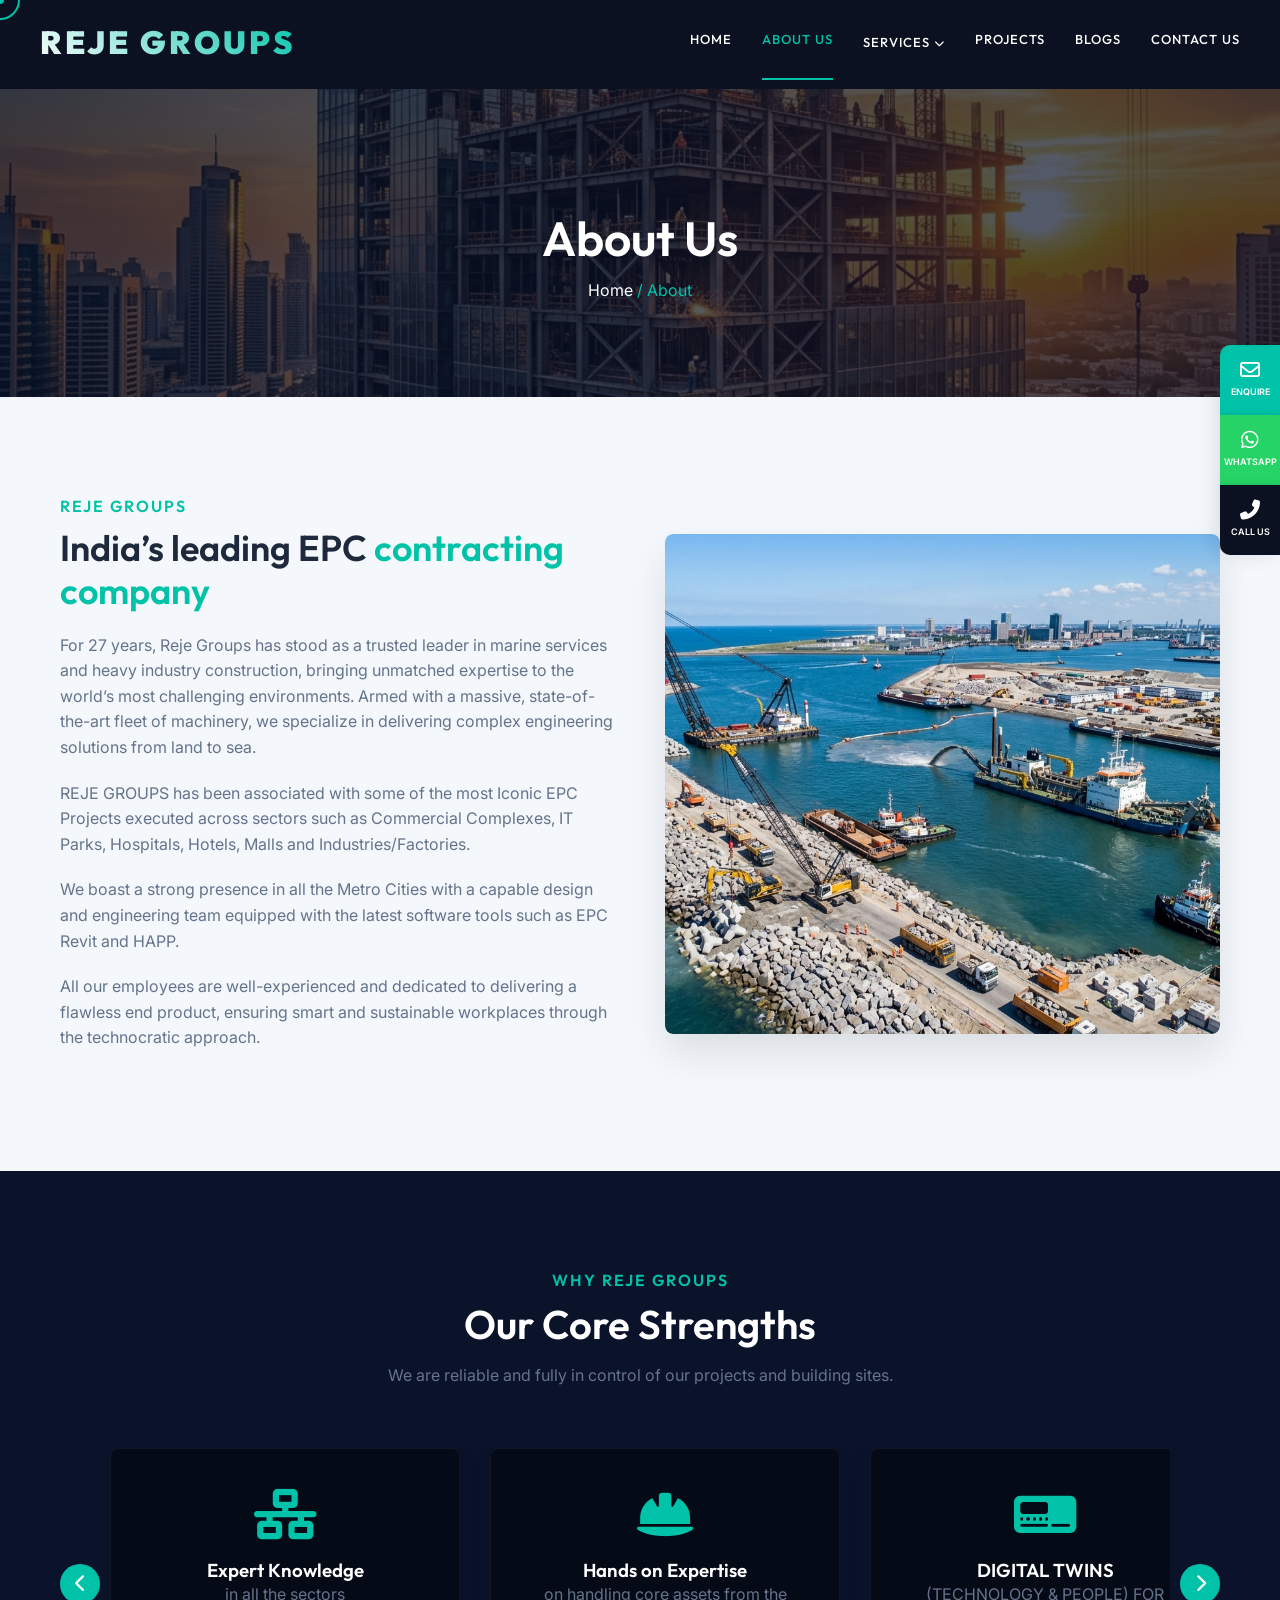
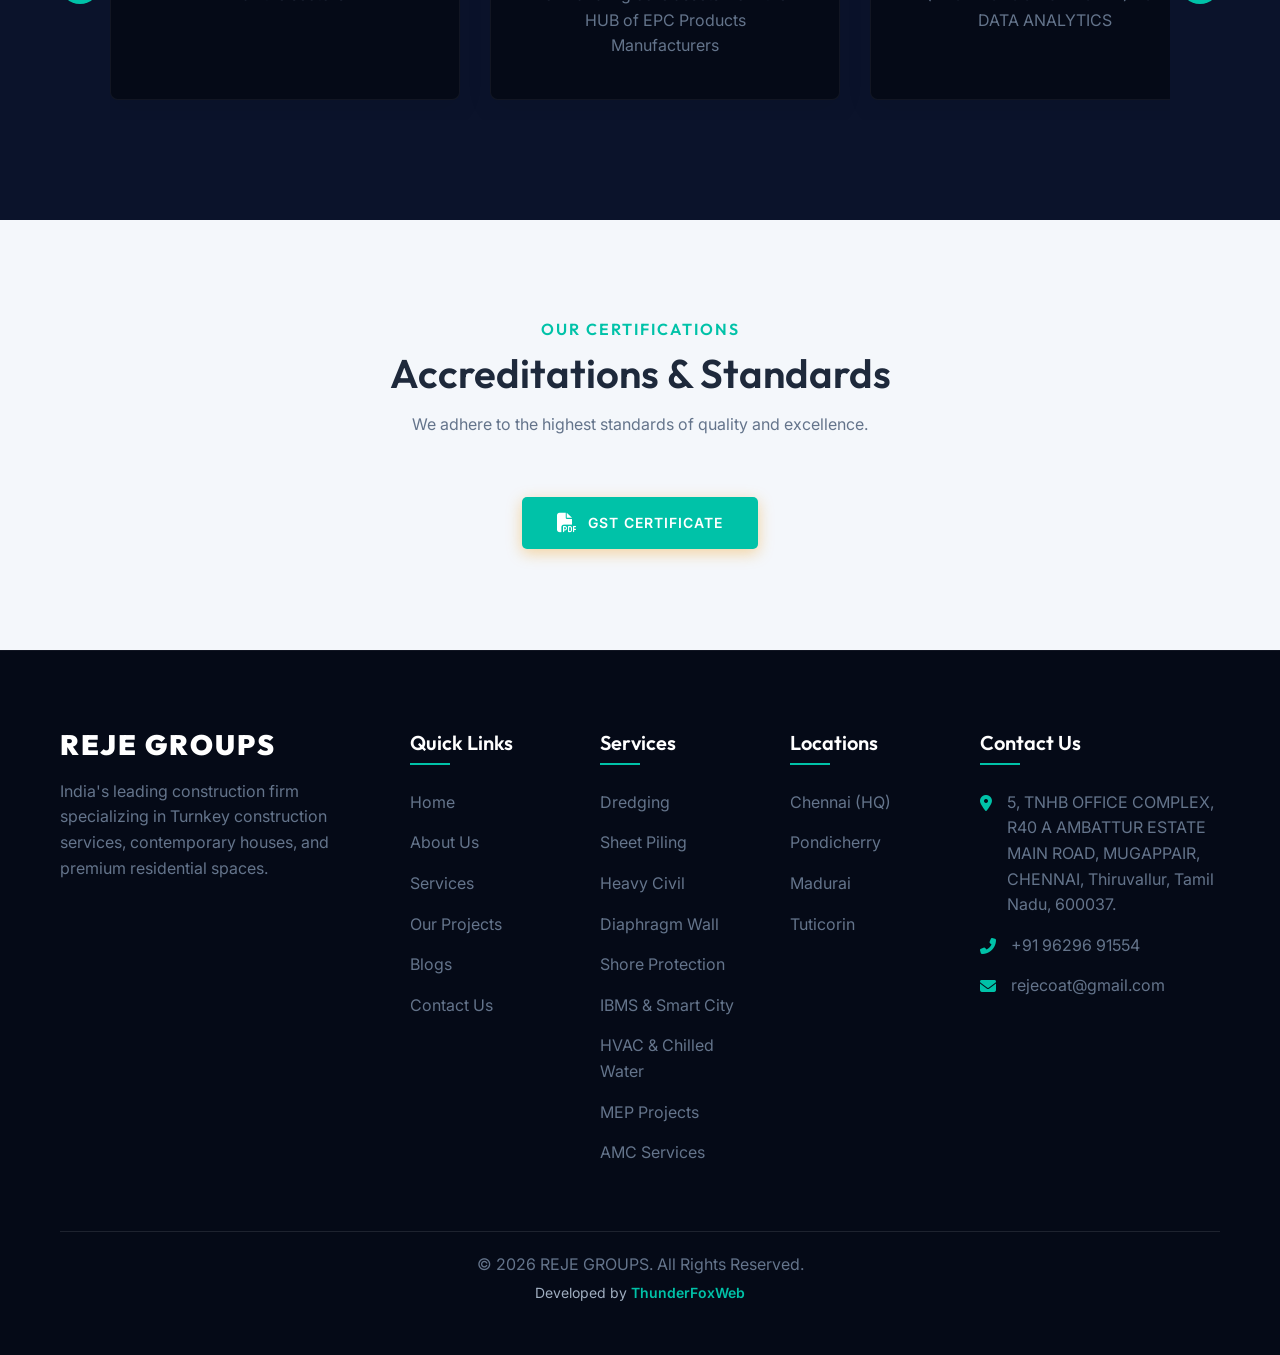
<file: about.html>
<!DOCTYPE html>

<html lang="en">

<head>
    <meta charset="utf-8" />
    <meta content="width=device-width, initial-scale=1.0" name="viewport" />
    <meta content="About REJE GROUPS - Our mission, vision and expert team in Pondicherry." name="description" />
    <title>About Us | REJE GROUPS</title>
    <link href="css/style.css" rel="stylesheet" />
    <link href="https://cdnjs.cloudflare.com/ajax/libs/font-awesome/6.4.0/css/all.min.css" rel="stylesheet" />
</head>

<body>
    <!-- Top Bar -->
    <div class="top-bar">
        <a href="tel:+914445550705"><i class="fas fa-phone-alt"></i> +91 96296 91554</a>
        <a href="mailto:info@rejecoatingsystems.com"><i class="far fa-envelope"></i> info@rejecoatingsystems.com</a>
    </div>
    <!-- Header -->
    <header>
        <div class="container navbar">
            <div class="logo" style="display: flex; align-items: center; gap: 15px;">
                <span
                    style="font-family: 'Outfit', sans-serif; display: flex; flex-direction: column; justify-content: center;">
                    <span
                        style="font-size: 32px; font-weight: 900; letter-spacing: 3px; line-height: 2; background: linear-gradient(45deg, #ffffff, var(--primary-color)); -webkit-background-clip: text; -webkit-text-fill-color: transparent; text-transform: uppercase;">REJE
                        GROUPS</span>
                </span>
            </div>
            <nav class="nav-links">
                <a href="index.html" class="active">Home</a>
                <a href="about.html">ABOUT US</a>

                <div class="nav-dropdown">
                    <a href="services.html" class="nav-dropdown-trigger">SERVICES <i class="fas fa-chevron-down"
                            style="font-size: 10px;"></i></a>
                    <div class="nav-dropdown-content">
                        <a href="services.html#dredging">Dredging</a>
                        <a href="services.html#sheet-piling">Sheet Piling</a>
                        <a href="services.html#heavy-civil">Heavy Civil Infrastructure</a>
                        <a href="services.html#diaphragm-wall">Diaphragm Wall</a>
                        <a href="services.html#shore-protection">Shore Protection (Groyne)</a>
                        <a href="services.html#ibms">IBMS & Smart City</a>
                        <a href="services.html#hvac">HVAC & Chilled Water System</a>
                        <a href="services.html#mep">MEP Projects</a>
                        <a href="services.html#amc">AMC Services</a>
                    </div>
                </div>
                <a href="projects.html">PROJECTS</a>
                <a href="blog.html">BLOGS</a>
                <a href="contact.html">CONTACT US</a>
            </nav>
            <button class="mobile-menu-btn">
                <i class="fas fa-bars"></i>
            </button>
        </div>
    </header>
    <!-- Page Header -->
    <div class="page-header">
        <div class="page-header-content container">
            <h1>About Us</h1>
            <div class="breadcrumb">
                <a href="index.html" class="active">Home</a>
                <a href="about.html"></a> / About
            </div>
        </div>
    </div>
    <!-- About Section Full -->
    <section class="section">
        <div class="container about-grid">
            <div class="about-text reveal-left">
                <h4
                    style="color: var(--primary-color); letter-spacing: 2px; text-transform: uppercase; margin-bottom: 10px;">
                    REJE GROUPS</h4>
                <h2>India’s leading EPC <span>contracting company</span></h2>
                <p>For 27 years, Reje Groups has stood as a trusted leader in marine services and heavy industry
                    construction, bringing unmatched expertise to the world’s most challenging environments. Armed with
                    a massive, state-of-the-art fleet of machinery, we specialize in delivering complex engineering
                    solutions from land to sea.</p>
                <p>REJE GROUPS has been associated with some of the most Iconic EPC Projects executed across
                    sectors such as Commercial Complexes, IT Parks, Hospitals, Hotels, Malls and Industries/Factories.
                </p>
                <p>We boast a strong presence in all the Metro Cities with a capable design and engineering team
                    equipped with the latest software tools such as EPC Revit and HAPP.</p>
                <p>All our employees are well-experienced and dedicated to delivering a flawless end product, ensuring
                    smart and sustainable workplaces through the technocratic approach.</p>
            </div>
            <div class="about-img tilt-card reveal-right">
                <img alt="Our Team at Work" src="images/about_us_new.jpg"
                    style="width: 100%; height: 500px; object-fit: cover; border-radius: 8px; box-shadow: 0 10px 30px rgba(0,0,0,0.1);" />
            </div>
        </div>
    </section>
    <!-- Why Choose Us -->
    <section class="section section-dark">
        <div class="container">
            <div class="section-title reveal-up">
                <h4>Why REJE GROUPS</h4>
                <h2>Our Core Strengths</h2>
                <p>We are reliable and fully in control of our projects and building sites.</p>
            </div>
            <style>
                .carousel-wrapper {
                    position: relative;
                    padding: 0 50px;
                }

                .carousel-track {
                    display: flex;
                    gap: 30px;
                    overflow-x: auto;
                    scroll-behavior: smooth;
                    scroll-snap-type: x mandatory;
                    padding-bottom: 20px;
                    scrollbar-width: none;
                    -ms-overflow-style: none;
                }

                .carousel-track::-webkit-scrollbar {
                    display: none;
                }

                .carousel-slide {
                    border-radius: 8px;
                    flex: 0 0 350px;
                    scroll-snap-align: start;
                }

                @media (max-width: 768px) {
                    .carousel-slide {
                        flex: 0 0 100%;
                    }

                    .carousel-wrapper {
                        padding: 0 40px;
                    }
                }

                .carousel-btn {
                    position: absolute;
                    top: 50%;
                    transform: translateY(-50%);
                    background: var(--primary-color);
                    color: white;
                    border: none;
                    width: 40px;
                    height: 40px;
                    border-radius: 50%;
                    cursor: pointer;
                    z-index: 10;
                    display: flex;
                    align-items: center;
                    justify-content: center;
                    font-size: 18px;
                    transition: 0.3s;
                }

                .carousel-btn:hover {
                    background: var(--primary-hover);
                }

                #prevBtn {
                    left: 0;
                }

                #nextBtn {
                    right: 0;
                }
            </style>

            <div class="carousel-wrapper">
                <button id="prevBtn" class="carousel-btn" aria-label="Previous"><i
                        class="fas fa-chevron-left"></i></button>

                <div class="carousel-track" id="coreStrengthsTrack">
                    <!-- Card 1 -->
                    <div class="carousel-slide service-card tilt-card"
                        style="background: var(--darker-bg); border: 1px solid rgba(255,255,255,0.05); text-align: center; padding: 40px;">
                        <i class="fas fa-network-wired"
                            style="font-size: 50px; color: var(--primary-color); margin-bottom: 20px;"></i>
                        <h3>Expert Knowledge</h3>
                        <p style="color: var(--text-muted);">in all the sectors</p>
                    </div>
                    <!-- Card 2 -->
                    <div class="carousel-slide service-card tilt-card"
                        style="background: var(--darker-bg); border: 1px solid rgba(255,255,255,0.05); text-align: center; padding: 40px;">
                        <i class="fas fa-hard-hat"
                            style="font-size: 50px; color: var(--primary-color); margin-bottom: 20px;"></i>
                        <h3>Hands on Expertise</h3>
                        <p style="color: var(--text-muted);">on handling core assets from the HUB of EPC Products
                            Manufacturers</p>
                    </div>
                    <!-- Card 3 -->
                    <div class="carousel-slide service-card tilt-card"
                        style="background: var(--darker-bg); border: 1px solid rgba(255,255,255,0.05); text-align: center; padding: 40px;">
                        <i class="fas fa-digital-tachograph"
                            style="font-size: 50px; color: var(--primary-color); margin-bottom: 20px;"></i>
                        <h3>DIGITAL TWINS</h3>
                        <p style="color: var(--text-muted);">(TECHNOLOGY & PEOPLE) FOR DATA ANALYTICS</p>
                    </div>
                    <!-- Card 4 -->
                    <div class="carousel-slide service-card tilt-card"
                        style="background: var(--darker-bg); border: 1px solid rgba(255,255,255,0.05); text-align: center; padding: 40px;">
                        <i class="fas fa-tools"
                            style="font-size: 50px; color: var(--primary-color); margin-bottom: 20px;"></i>
                        <h3>TAILORED SERVICES</h3>
                        <p style="color: var(--text-muted);">(ONE STOP SOLUTION FOR ALL YOUR FACILITY NEEDS)</p>
                    </div>
                    <!-- Card 5 -->
                    <div class="carousel-slide service-card tilt-card"
                        style="background: var(--darker-bg); border: 1px solid rgba(255,255,255,0.05); text-align: center; padding: 40px;">
                        <i class="fas fa-chart-line"
                            style="font-size: 50px; color: var(--primary-color); margin-bottom: 20px;"></i>
                        <h3>STANDARDS BOOST BUSINESS</h3>
                        <p style="color: var(--text-muted);">Driving consistent quality and growth</p>
                    </div>
                </div>

                <button id="nextBtn" class="carousel-btn" aria-label="Next"><i
                        class="fas fa-chevron-right"></i></button>
            </div>

            <script>
                document.addEventListener('DOMContentLoaded', () => {
                    const track = document.getElementById('coreStrengthsTrack');
                    const prevBtn = document.getElementById('prevBtn');
                    const nextBtn = document.getElementById('nextBtn');

                    let autoScrollInterval;

                    // Helper function to calculate actual scroll distance
                    const getScrollAmount = () => {
                        const slide = track.querySelector('.carousel-slide');
                        const style = window.getComputedStyle(track);
                        const gap = parseFloat(style.gap) || 0;
                        return slide.offsetWidth + gap;
                    };

                    const startAutoScroll = () => {
                        autoScrollInterval = setInterval(() => {
                            if (track.scrollLeft + track.clientWidth >= track.scrollWidth - 10) {
                                track.scrollTo({ left: 0, behavior: 'smooth' }); // Reset to start
                            } else {
                                track.scrollBy({ left: getScrollAmount(), behavior: 'smooth' });
                            }
                        }, 3000); // 3 seconds interval
                    };

                    const stopAutoScroll = () => {
                        clearInterval(autoScrollInterval);
                    };

                    prevBtn.addEventListener('click', () => {
                        track.scrollBy({ left: -getScrollAmount(), behavior: 'smooth' });
                        stopAutoScroll();
                        startAutoScroll();
                    });

                    nextBtn.addEventListener('click', () => {
                        track.scrollBy({ left: getScrollAmount(), behavior: 'smooth' });
                        stopAutoScroll();
                        startAutoScroll();
                    });

                    // Pause on hover
                    track.parentElement.addEventListener('mouseenter', stopAutoScroll);
                    track.parentElement.addEventListener('mouseleave', startAutoScroll);

                    // Touch support for pausing
                    track.parentElement.addEventListener('touchstart', stopAutoScroll);
                    track.parentElement.addEventListener('touchend', startAutoScroll);

                    startAutoScroll();
                });
            </script>
        </div>
    </section>

    <!-- Certifications -->
    <section class="section">
        <div class="container">
            <div class="section-title reveal-up">
                <h4>Our Certifications</h4>
                <h2>Accreditations &amp; Standards</h2>
                <p>We adhere to the highest standards of quality and excellence.</p>
            </div>
            <div style="display: flex; justify-content: center; gap: 20px; flex-wrap: wrap;"
                class="reveal-up delay-100">
                <a href="GST CERTIFICATE.pdf" target="_blank" class="btn"
                    style="display: flex; align-items: center; gap: 10px;">
                    <i class="fas fa-file-pdf" style="font-size: 20px;"></i>
                    GST CERTIFICATE
                </a>
                <!-- <a href="ISO RCS.pdf" target="_blank" class="btn btn-outline"
                    style="display: flex; align-items: center; gap: 10px;">
                    <i class="fas fa-file-pdf" style="font-size: 20px;"></i>
                    ISO RCS CERTIFICATE
                </a> -->
            </div>
        </div>
    </section>

    <!-- Footer -->
    <footer>
        <div class="container">
            <div class="footer-grid">
                <div class="footer-about">
                    <div class="logo" style="margin-bottom: 15px;">
                        <span
                            style="font-family: 'Outfit', sans-serif; display: flex; flex-direction: column; justify-content: center;">
                            <span
                                style="font-size: 28px; font-weight: 900; letter-spacing: 2px; line-height: 1; color: #ffffff; text-transform: uppercase;">REJE
                                GROUPS</span>
                        </span>
                    </div>
                    <p>India's leading construction firm specializing in Turnkey construction services, contemporary
                        houses, and premium residential spaces.</p>
                </div>
                <div>
                    <h3 class="footer-title">Quick Links</h3>
                    <ul class="footer-links">
                        <li><a href="index.html">Home</a></li>
                        <li><a href="about.html">About Us</a></li>
                        <li><a href="services.html">Services</a></li>
                        <li><a href="projects.html">Our Projects</a></li>
                        <li><a href="blog.html">Blogs</a></li>
                        <li><a href="contact.html">Contact Us</a></li>
                    </ul>
                </div>
                <div>
                    <h3 class="footer-title">Services</h3>
                    <ul class="footer-links">
                        <li><a href="services.html#dredging">Dredging</a></li>
                        <li><a href="services.html#sheet-piling">Sheet Piling</a></li>
                        <li><a href="services.html#heavy-civil">Heavy Civil</a></li>
                        <li><a href="services.html#diaphragm-wall">Diaphragm Wall</a></li>
                        <li><a href="services.html#shore-protection">Shore Protection</a></li>
                        <li><a href="services.html#ibms">IBMS &amp; Smart City</a></li>
                        <li><a href="services.html#hvac">HVAC &amp; Chilled Water</a></li>
                        <li><a href="services.html#mep">MEP Projects</a></li>
                        <li><a href="services.html#amc">AMC Services</a></li>
                    </ul>
                </div>
                <div>
                    <h3 class="footer-title">Locations</h3>
                    <ul class="footer-links">
                        <li><a href="#">Chennai (HQ)</a></li>
                        <li><a href="#">Pondicherry</a></li>
                        <li><a href="#">Madurai</a></li>
                        <li><a href="#">Tuticorin</a></li>
                    </ul>
                </div>
                <div>
                    <h3 class="footer-title">Contact Us</h3>
                    <ul class="footer-contact">
                        <li>
                            <i class="fas fa-map-marker-alt"></i>
                            <span>5, TNHB OFFICE COMPLEX, R40 A AMBATTUR ESTATE MAIN ROAD, MUGAPPAIR, CHENNAI,
                                Thiruvallur, Tamil Nadu, 600037.</span>
                        </li>
                        <li>
                            <i class="fas fa-phone-alt"></i>
                            <span>+91 96296 91554</span>
                        </li>
                        <li>
                            <i class="fas fa-envelope"></i>
                            <span>rejecoat@gmail.com</span>
                        </li>
                    </ul>
                </div>
            </div>
            <div class="footer-bottom" style="text-align: center; padding: 20px 0;">
                <p style="margin-bottom: 5px;">© 2026 REJE GROUPS. All Rights Reserved.</p>
                <p style="font-size: 14px; color: #a0aec0;">Developed by <a href="https://thunderfoxweb.co.in"
                        target="_blank"
                        style="color: var(--primary-color); text-decoration: none; font-weight: 600;">ThunderFoxWeb</a>
                </p>
            </div>
        </div>
    </footer>
    <!-- Floating Contact Buttons -->
    <div class="floating-contact">
        <a href="contact.html" class="floating-btn btn-enquire" title="Enquire Now">
            <i class="far fa-envelope"></i>
            <span>ENQUIRE</span>
        </a>
        <a href="https://api.whatsapp.com/send?phone=919629691554" target="_blank" class="floating-btn btn-whatsapp"
            title="Chat on WhatsApp">
            <i class="fab fa-whatsapp"></i>
            <span>WHATSAPP</span>
        </a>
        <a href="tel:+919629691554" class="floating-btn btn-call" title="Call Us">
            <i class="fas fa-phone-alt"></i>
            <span>CALL US</span>
        </a>
    </div>
    <script src="js/main.js"></script>
</body>

</html>
</file>
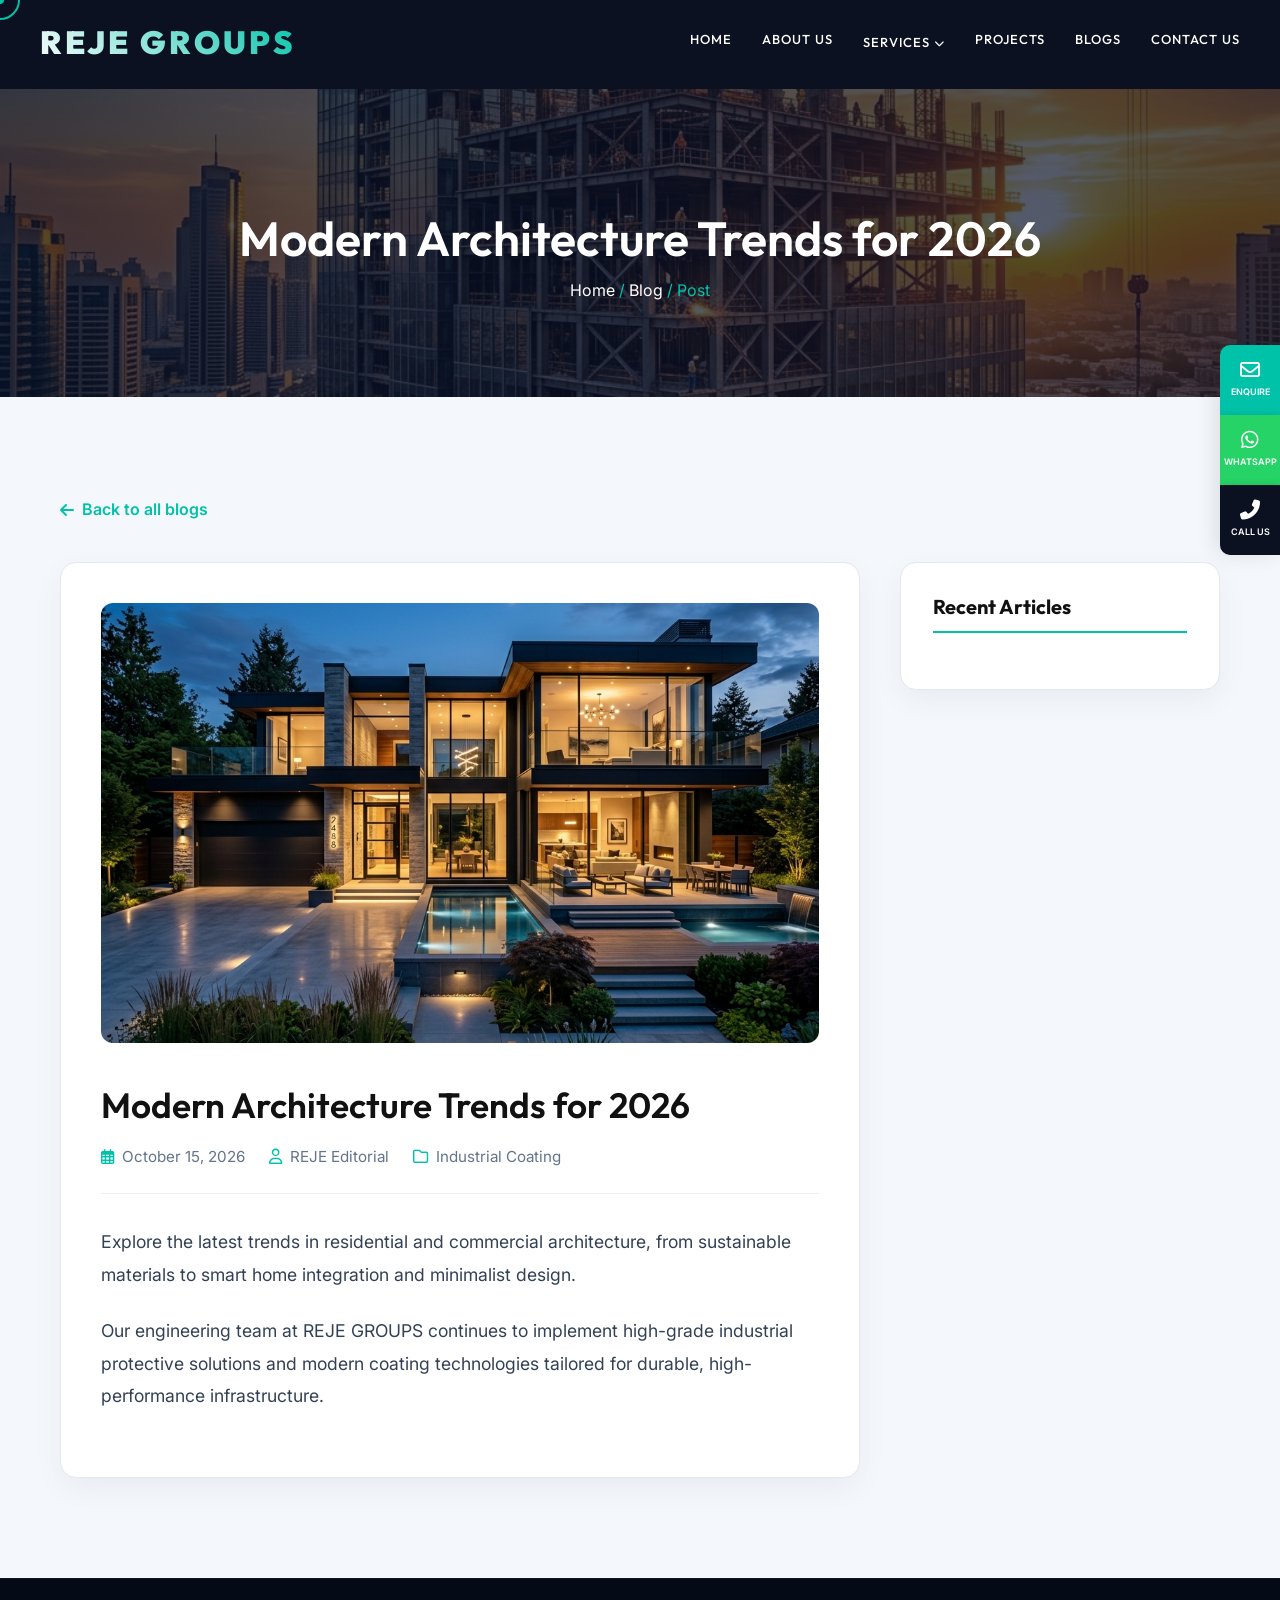
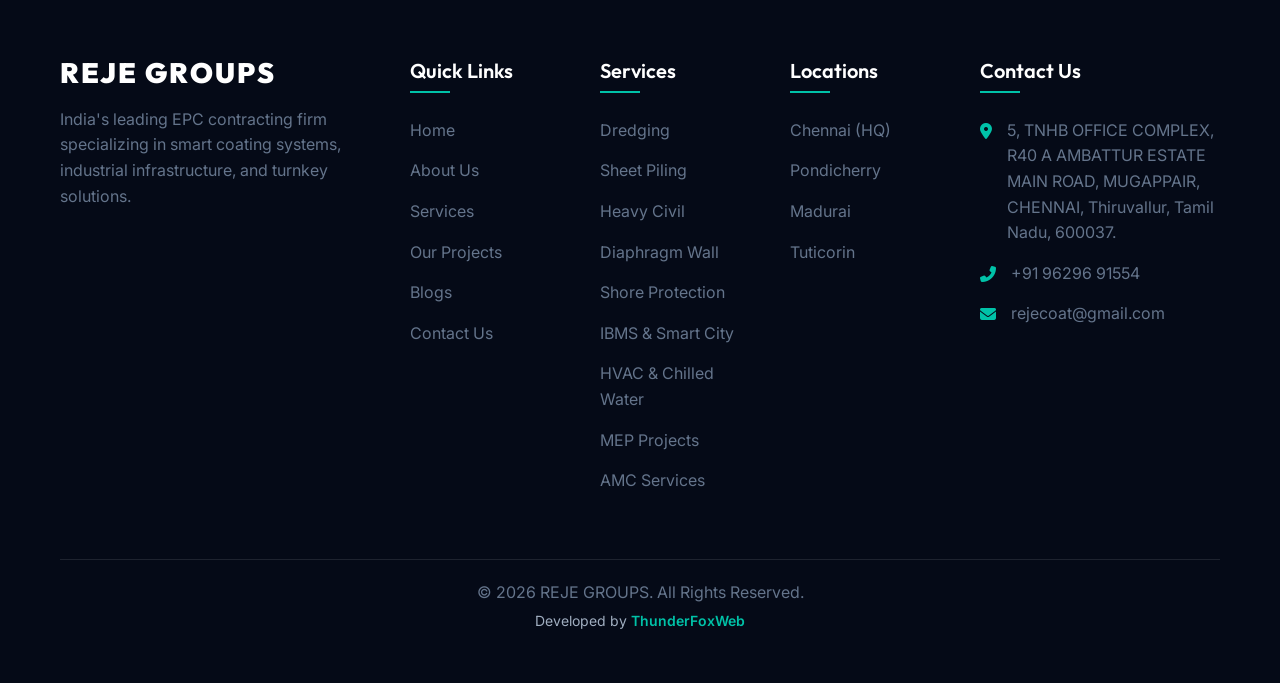
<file: blog-detail.html>
<!DOCTYPE html>

<html lang="en">

<head>
    <meta charset="utf-8" />
    <meta content="width=device-width, initial-scale=1.0" name="viewport" />
    <meta content="REJE GROUPS Blog Details" name="description" />
    <title>Blog Details | REJE GROUPS</title>
    <link href="css/style.css" rel="stylesheet" />
    <link href="https://cdnjs.cloudflare.com/ajax/libs/font-awesome/6.4.0/css/all.min.css" rel="stylesheet" />
    <style>
        .blog-detail-container {
            display: grid;
            grid-template-columns: 2.5fr 1fr;
            gap: 2.5rem;
            margin-top: 1rem;
        }

        @media (max-width: 992px) {
            .blog-detail-container {
                grid-template-columns: 1fr;
            }
        }

        .post-main {
            background: #fff;
            border-radius: 16px;
            padding: 2.5rem;
            box-shadow: 0 10px 30px rgba(0, 0, 0, 0.05);
            border: 1px solid #e2e8f0;
        }

        .post-hero-img {
            width: 100%;
            max-height: 440px;
            object-fit: cover;
            border-radius: 12px;
            margin-bottom: 2rem;
        }

        .post-title {
            font-size: 2.2rem;
            font-family: var(--font-heading);
            color: #111;
            margin-bottom: 1rem;
            line-height: 1.3;
        }

        .post-meta {
            display: flex;
            align-items: center;
            gap: 1.5rem;
            color: var(--text-muted);
            font-size: 0.95rem;
            padding-bottom: 1.5rem;
            margin-bottom: 2rem;
            border-bottom: 1px solid #eee;
        }

        .post-meta span {
            display: flex;
            align-items: center;
            gap: 0.5rem;
        }

        .post-body {
            font-size: 1.1rem;
            line-height: 1.85;
            color: #334155;
        }

        .post-body p {
            margin-bottom: 1.5rem;
        }

        .post-sidebar {
            background: #fff;
            border-radius: 16px;
            padding: 2rem;
            box-shadow: 0 10px 30px rgba(0, 0, 0, 0.05);
            border: 1px solid #e2e8f0;
            height: fit-content;
        }

        .sidebar-title {
            font-size: 1.25rem;
            font-weight: 700;
            margin-bottom: 1.5rem;
            padding-bottom: 0.75rem;
            border-bottom: 2px solid var(--primary-color);
            color: #111;
        }

        .recent-post-item {
            display: flex;
            gap: 1rem;
            margin-bottom: 1.25rem;
            text-decoration: none;
            color: inherit;
            transition: all 0.3s ease;
        }

        .recent-post-item:hover {
            transform: translateX(4px);
        }

        .recent-post-img {
            width: 70px;
            height: 70px;
            border-radius: 8px;
            object-fit: cover;
            flex-shrink: 0;
        }

        .recent-post-info h4 {
            font-size: 0.95rem;
            font-weight: 600;
            line-height: 1.3;
            color: #1e293b;
            margin-bottom: 0.3rem;
            display: -webkit-box;
            -webkit-line-clamp: 2;
            -webkit-box-orient: vertical;
            overflow: hidden;
        }

        .recent-post-info span {
            font-size: 0.8rem;
            color: var(--text-muted);
        }

        .back-btn {
            display: inline-flex;
            align-items: center;
            gap: 0.5rem;
            color: var(--primary-color);
            font-weight: 600;
            text-decoration: none;
            margin-bottom: 1.5rem;
            font-size: 1rem;
            transition: all 0.3s ease;
        }

        .back-btn:hover {
            transform: translateX(-4px);
        }
    </style>
</head>

<body>
    <!-- Top Bar -->
    <div class="top-bar">
        <a href="tel:+914445550705"><i class="fas fa-phone-alt"></i> +91 96296 91554</a>
        <a href="mailto:info@rejecoatingsystems.com"><i class="far fa-envelope"></i> info@rejecoatingsystems.com</a>
    </div>
    <!-- Header -->
    <header>
        <div class="container navbar">
            <div class="logo" style="display: flex; align-items: center; gap: 15px;">
                <span
                    style="font-family: 'Outfit', sans-serif; display: flex; flex-direction: column; justify-content: center;">
                    <span
                        style="font-size: 32px; font-weight: 900; letter-spacing: 3px; line-height: 2; background: linear-gradient(45deg, #ffffff, var(--primary-color)); -webkit-background-clip: text; -webkit-text-fill-color: transparent; text-transform: uppercase;">REJE
                        GROUPS</span>
                </span>
            </div>
            <nav class="nav-links">
                <a href="index.html" class="active">HOME</a>
                <a href="about.html">ABOUT US</a>

                <div class="nav-dropdown">
                    <a href="services.html" class="nav-dropdown-trigger">SERVICES <i class="fas fa-chevron-down"
                            style="font-size: 10px;"></i></a>
                                        <div class="nav-dropdown-content">
                        <a href="services.html#dredging">Dredging</a>
                        <a href="services.html#sheet-piling">Sheet Piling</a>
                        <a href="services.html#heavy-civil">Heavy Civil Infrastructure</a>
                        <a href="services.html#diaphragm-wall">Diaphragm Wall</a>
                        <a href="services.html#shore-protection">Shore Protection (Groyne)</a>
                        <a href="services.html#ibms">IBMS & Smart City</a>
                        <a href="services.html#hvac">HVAC & Chilled Water System</a>
                        <a href="services.html#mep">MEP Projects</a>
                        <a href="services.html#amc">AMC Services</a>
                    </div>
                </div>
                <a href="projects.html">PROJECTS</a>
                <a href="blog.html" class="active">BLOGS</a>
                <a href="contact.html">CONTACT US</a>
            </nav>
            <button class="mobile-menu-btn">
                <i class="fas fa-bars"></i>
            </button>
        </div>
    </header>

    <!-- Page Header -->
    <div class="page-header">
        <div class="page-header-content container">
            <h1 id="page-header-title">Blog Detail</h1>
            <div class="breadcrumb">
                <a href="index.html" class="active">Home</a>
                <a href="about.html"></a> / <a href="blog.html">Blog</a> / Post
            </div>
        </div>
    </div>

    <!-- Main Content Section -->
    <section class="section">
        <div class="container">
            <a href="blog.html" class="back-btn"><i class="fas fa-arrow-left"></i> Back to all blogs</a>

            <div class="blog-detail-container" id="post-content-wrapper">
                <!-- Main Post Article -->
                <article class="post-main">
                    <div id="post-loading" style="text-align: center; padding: 4rem 1rem; color: #64748b;">
                        <i class="fas fa-spinner fa-spin"
                            style="font-size: 2.5rem; color: var(--primary-color); margin-bottom: 1rem; display: block;"></i>
                        Loading blog article...
                    </div>
                    <div id="post-details" style="display: none;">
                        <img id="post-hero-image" src="" alt="" class="post-hero-img"
                            onerror="this.src='images/hero1.png'" />
                        <h1 class="post-title" id="post-heading"></h1>
                        <div class="post-meta">
                            <span><i class="far fa-calendar-alt" style="color: var(--primary-color);"></i> <span
                                    id="post-date"></span></span>
                            <span><i class="far fa-user" style="color: var(--primary-color);"></i> REJE Editorial</span>
                            <span><i class="far fa-folder" style="color: var(--primary-color);"></i> Industrial
                                Coating</span>
                        </div>
                        <div class="post-body" id="post-body-content"></div>
                    </div>
                </article>

                <!-- Sidebar for Recent Posts -->
                <aside class="post-sidebar">
                    <h3 class="sidebar-title">Recent Articles</h3>
                    <div id="recent-posts-list">
                        <!-- Populated dynamically -->
                    </div>
                </aside>
            </div>
        </div>
    </section>

    <!-- Footer -->
    <footer>
        <div class="container">
            <div class="footer-grid">
                <div class="footer-about">
                    <div class="logo" style="margin-bottom: 15px;">
                        <span
                            style="font-family: 'Outfit', sans-serif; display: flex; flex-direction: column; justify-content: center;">
                            <span
                                style="font-size: 28px; font-weight: 900; letter-spacing: 2px; line-height: 1; color: #ffffff; text-transform: uppercase;">REJE
                                GROUPS</span>
                        </span>
                    </div>
                    <p>India's leading EPC contracting firm specializing in smart coating systems, industrial
                        infrastructure, and turnkey solutions.</p>
                </div>
                <div>
                    <h3 class="footer-title">Quick Links</h3>
                    <ul class="footer-links">
                        <li><a href="index.html">Home</a></li>
                        <li><a href="about.html">About Us</a></li>
                        <li><a href="services.html">Services</a></li>
                        <li><a href="projects.html">Our Projects</a></li>
                        <li><a href="blog.html">Blogs</a></li>
                        <li><a href="contact.html">Contact Us</a></li>
                    </ul>
                </div>
                                  <div>
                      <h3 class="footer-title">Services</h3>
                      <ul class="footer-links">
                          <li><a href="services.html#dredging">Dredging</a></li>
                          <li><a href="services.html#sheet-piling">Sheet Piling</a></li>
                          <li><a href="services.html#heavy-civil">Heavy Civil</a></li>
                          <li><a href="services.html#diaphragm-wall">Diaphragm Wall</a></li>
                          <li><a href="services.html#shore-protection">Shore Protection</a></li>
                          <li><a href="services.html#ibms">IBMS &amp; Smart City</a></li>
                          <li><a href="services.html#hvac">HVAC &amp; Chilled Water</a></li>
                          <li><a href="services.html#mep">MEP Projects</a></li>
                          <li><a href="services.html#amc">AMC Services</a></li>
                      </ul>
                  </div>
                <div>
                    <h3 class="footer-title">Locations</h3>
                    <ul class="footer-links">
                        <li><a href="#">Chennai (HQ)</a></li>
                        <li><a href="#">Pondicherry</a></li>
                        <li><a href="#">Madurai</a></li>
                        <li><a href="#">Tuticorin</a></li>
                    </ul>
                </div>
                <div>
                    <h3 class="footer-title">Contact Us</h3>
                    <ul class="footer-contact">
                        <li>
                            <i class="fas fa-map-marker-alt"></i>
                            <span>5, TNHB OFFICE COMPLEX, R40 A AMBATTUR ESTATE MAIN ROAD, MUGAPPAIR, CHENNAI,
                                Thiruvallur, Tamil Nadu, 600037.</span>
                        </li>
                        <li>
                            <i class="fas fa-phone-alt"></i>
                            <span>+91 96296 91554</span>
                        </li>
                        <li>
                            <i class="fas fa-envelope"></i>
                            <span>rejecoat@gmail.com</span>
                        </li>
                    </ul>
                </div>
            </div>
                        <div class="footer-bottom" style="text-align: center; padding: 20px 0;">
                <p style="margin-bottom: 5px;">© 2026 REJE GROUPS. All Rights Reserved.</p>
                <p style="font-size: 14px; color: #a0aec0;">Developed by <a href="https://thunderfoxweb.co.in" target="_blank" style="color: var(--primary-color); text-decoration: none; font-weight: 600;">ThunderFoxWeb</a></p>
            </div>
        </div>
    </footer>

    <!-- Floating Contact Buttons -->
    <div class="floating-contact">
        <a href="contact.html" class="floating-btn btn-enquire" title="Enquire Now">
            <i class="far fa-envelope"></i>
            <span>ENQUIRE</span>
        </a>
        <a href="https://api.whatsapp.com/send?phone=919629691554" target="_blank" class="floating-btn btn-whatsapp"
            title="Chat on WhatsApp">
            <i class="fab fa-whatsapp"></i>
            <span>WHATSAPP</span>
        </a>
        <a href="tel:+919629691554" class="floating-btn btn-call" title="Call Us">
            <i class="fas fa-phone-alt"></i>
            <span>CALL US</span>
        </a>
    </div>
    <script src="js/main.js"></script>

    <script>
        document.addEventListener('DOMContentLoaded', function () {
            const urlParams = new URLSearchParams(window.location.search);
            const postId = urlParams.get('id');

            // Production API with local fallback
            const apiUrls = [
                'https://admin.reje.in/api/posts',
                'http://localhost:8000/api/posts',
                'http://localhost:8001/api/posts'
            ];

            function loadPostData(urlIndex = 0) {
                if (urlIndex >= apiUrls.length) {
                    renderFallbackDetail();
                    return;
                }

                fetch(apiUrls[urlIndex])
                    .then(res => res.json())
                    .then(posts => {
                        if (!Array.isArray(posts) || posts.length === 0) {
                            throw new Error('No posts found');
                        }

                        const adminHost = apiUrls[urlIndex].replace('/api/posts', '');

                        // Render recent posts sidebar
                        const recentList = document.getElementById('recent-posts-list');
                        if (recentList) {
                            recentList.innerHTML = posts.slice(0, 5).map(p => {
                                const dateStr = p.published_at
                                    ? new Date(p.published_at).toLocaleDateString('en-US', { month: 'short', day: 'numeric', year: 'numeric' })
                                    : '';
                                let imgSrc = p.image || 'images/hero1.png';
                                if (imgSrc.startsWith('/uploads/')) {
                                    imgSrc = adminHost + imgSrc;
                                }
                                return `
                                    <a href="blog-detail.html?id=${p.id}" class="recent-post-item">
                                        <img src="${imgSrc}" alt="${p.title}" class="recent-post-img" onerror="this.src='images/hero1.png'" />
                                        <div class="recent-post-info">
                                            <h4>${p.title}</h4>
                                            <span>${dateStr}</span>
                                        </div>
                                    </a>
                                `;
                            }).join('');
                        }

                        // Find target post by ID or default to first post
                        const currentPost = posts.find(p => p.id == postId) || posts[0];
                        if (currentPost) {
                            document.title = `${currentPost.title} | REJE GROUPS`;
                            document.getElementById('page-header-title').textContent = currentPost.title;
                            document.getElementById('post-heading').textContent = currentPost.title;

                            const dateStr = currentPost.published_at
                                ? new Date(currentPost.published_at).toLocaleDateString('en-US', { month: 'long', day: 'numeric', year: 'numeric' })
                                : 'Recent';
                            document.getElementById('post-date').textContent = dateStr;

                            const heroImg = document.getElementById('post-hero-image');
                            let heroSrc = currentPost.image || 'images/hero1.png';
                            if (heroSrc.startsWith('/uploads/')) {
                                heroSrc = adminHost + heroSrc;
                            }
                            heroImg.src = heroSrc;
                            heroImg.style.display = 'block';

                            document.getElementById('post-body-content').innerHTML = currentPost.content || '';

                            document.getElementById('post-loading').style.display = 'none';
                            document.getElementById('post-details').style.display = 'block';
                        }
                    })
                    .catch(err => {
                        console.log(`Failed loading post from ${apiUrls[urlIndex]}, trying next...`, err);
                        loadPostData(urlIndex + 1);
                    });
            }

            function renderFallbackDetail() {
                document.getElementById('page-header-title').textContent = "Modern Architecture Trends for 2026";
                document.getElementById('post-heading').textContent = "Modern Architecture Trends for 2026";
                document.getElementById('post-date').textContent = "October 15, 2026";
                document.getElementById('post-hero-image').src = "images/hero1.png";
                document.getElementById('post-body-content').innerHTML = `
                    <p>Explore the latest trends in residential and commercial architecture, from sustainable materials to smart home integration and minimalist design.</p>
                    <p>Our engineering team at REJE GROUPS continues to implement high-grade industrial protective solutions and modern coating technologies tailored for durable, high-performance infrastructure.</p>
                `;
                document.getElementById('post-loading').style.display = 'none';
                document.getElementById('post-details').style.display = 'block';
            }

            loadPostData(0);
        });
    </script>
</body>

</html>
</file>
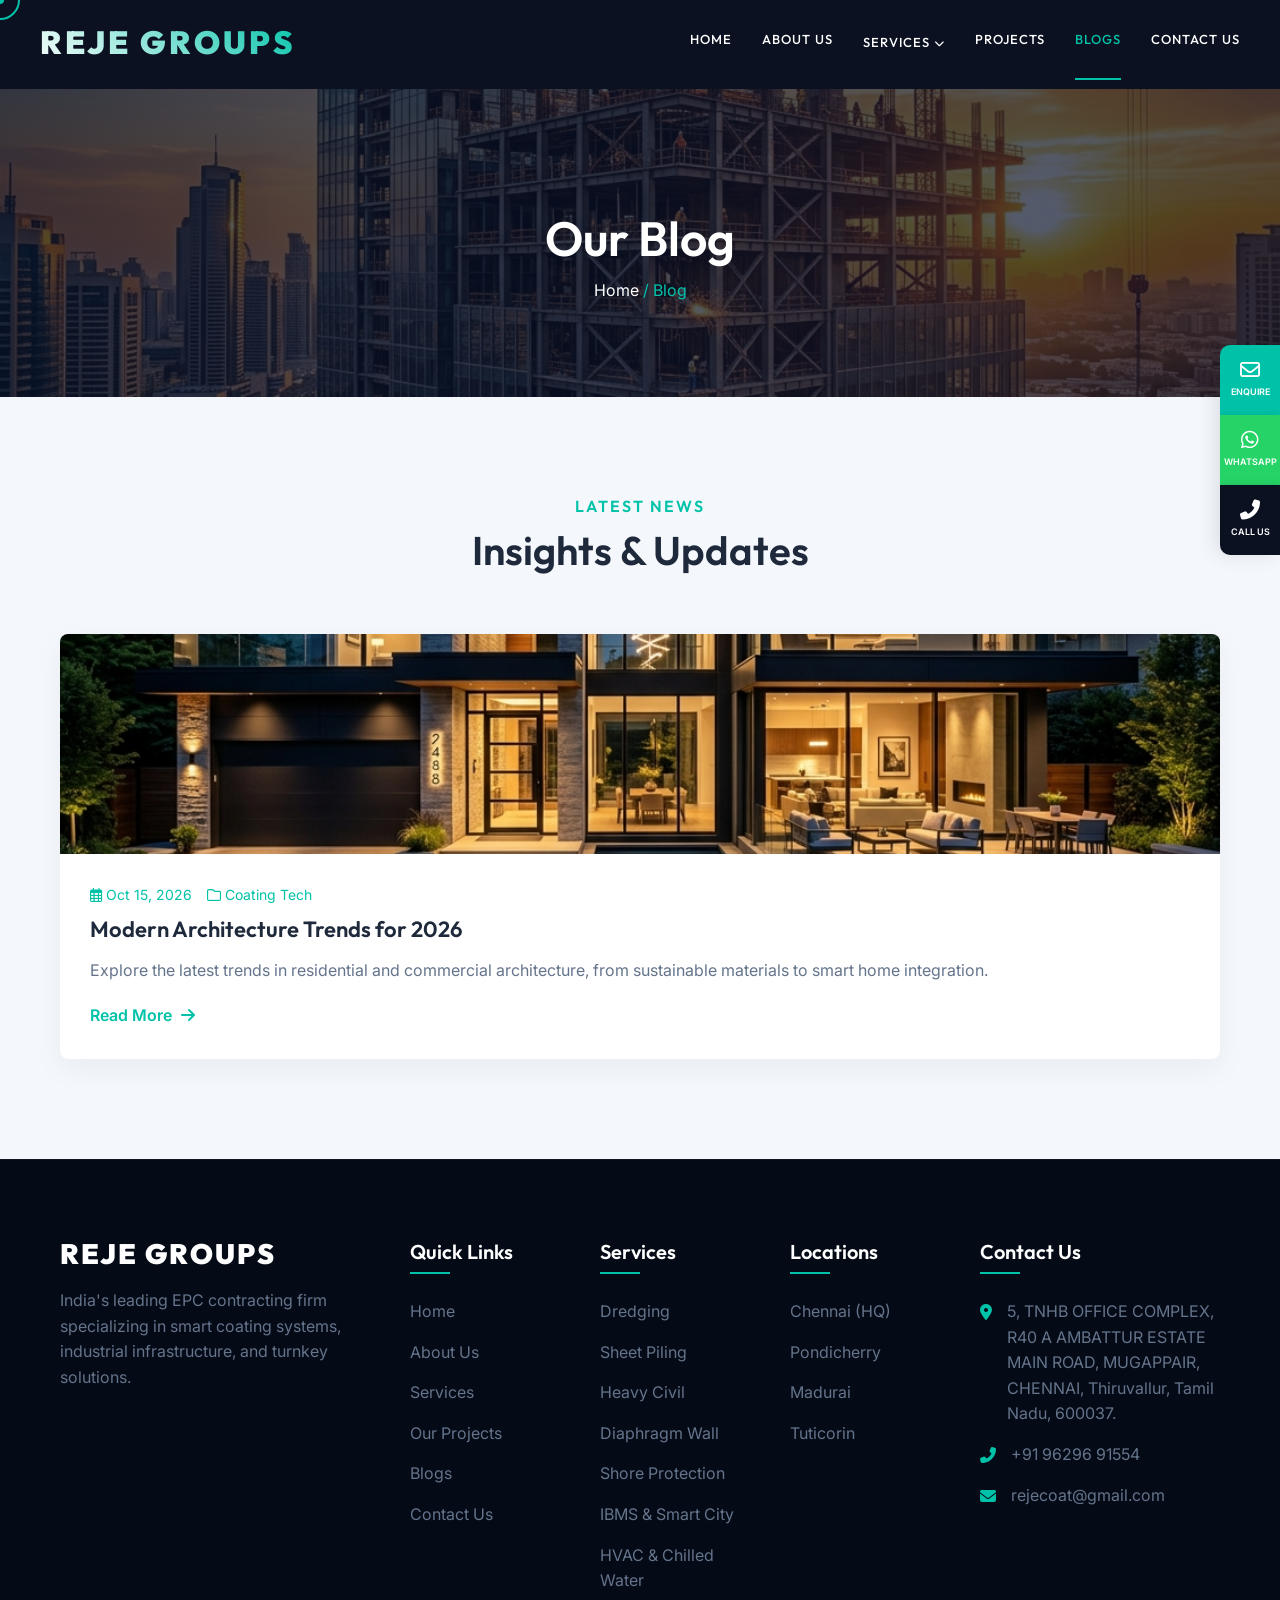
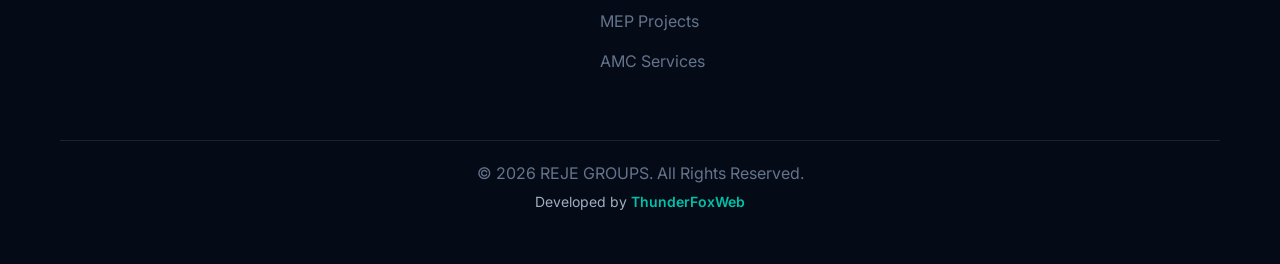
<file: blog.html>
<!DOCTYPE html>

<html lang="en">

<head>
    <meta charset="utf-8" />
    <meta content="width=device-width, initial-scale=1.0" name="viewport" />
    <meta content="REJE GROUPS Blog - Latest news, tips, and insights on construction." name="description" />
    <title>Blog | REJE GROUPS</title>
    <link href="css/style.css" rel="stylesheet" />
    <link href="https://cdnjs.cloudflare.com/ajax/libs/font-awesome/6.4.0/css/all.min.css" rel="stylesheet" />
</head>

<body>
    <!-- Top Bar -->
    <div class="top-bar">
        <a href="tel:+914445550705"><i class="fas fa-phone-alt"></i> +91 96296 91554</a>
        <a href="mailto:info@rejecoatingsystems.com"><i class="far fa-envelope"></i> info@rejecoatingsystems.com</a>
    </div>
    <!-- Header -->
    <header>
        <div class="container navbar">
            <div class="logo" style="display: flex; align-items: center; gap: 15px;">
                <span
                    style="font-family: 'Outfit', sans-serif; display: flex; flex-direction: column; justify-content: center;">
                    <span
                        style="font-size: 32px; font-weight: 900; letter-spacing: 3px; line-height: 2; background: linear-gradient(45deg, #ffffff, var(--primary-color)); -webkit-background-clip: text; -webkit-text-fill-color: transparent; text-transform: uppercase;">REJE
                        GROUPS</span>
                </span>
            </div>
            <nav class="nav-links">
                <a href="index.html" class="active">HOME</a>
                <a href="about.html">ABOUT US</a>

                <div class="nav-dropdown">
                    <a href="services.html" class="nav-dropdown-trigger">SERVICES <i class="fas fa-chevron-down"
                            style="font-size: 10px;"></i></a>
                                        <div class="nav-dropdown-content">
                        <a href="services.html#dredging">Dredging</a>
                        <a href="services.html#sheet-piling">Sheet Piling</a>
                        <a href="services.html#heavy-civil">Heavy Civil Infrastructure</a>
                        <a href="services.html#diaphragm-wall">Diaphragm Wall</a>
                        <a href="services.html#shore-protection">Shore Protection (Groyne)</a>
                        <a href="services.html#ibms">IBMS & Smart City</a>
                        <a href="services.html#hvac">HVAC & Chilled Water System</a>
                        <a href="services.html#mep">MEP Projects</a>
                        <a href="services.html#amc">AMC Services</a>
                    </div>
                </div>
                <a href="projects.html">PROJECTS</a>
                <a href="blog.html">BLOGS</a>
                <a href="contact.html">CONTACT US</a>
            </nav>
            <button class="mobile-menu-btn">
                <i class="fas fa-bars"></i>
            </button>
        </div>
    </header>
    <!-- Page Header -->
    <div class="page-header">
        <div class="page-header-content container">
            <h1>Our Blog</h1>
            <div class="breadcrumb">
                <a href="index.html" class="active">Home</a>
                <a href="about.html"></a> / Blog
            </div>
        </div>
    </div>
    <!-- Blog Grid -->
    <section class="section">
        <div class="container">
            <div class="section-title reveal-up">
                <h4>Latest News</h4>
                <h2>Insights &amp; Updates</h2>
            </div>
            <div class="services-grid" id="blog-posts-container">
                <!-- Clean Loading State -->
                <div style="grid-column: 1 / -1; text-align: center; padding: 4rem 1rem; color: #64748b;">
                    <i class="fas fa-spinner fa-spin"
                        style="font-size: 2.5rem; color: var(--primary-color); margin-bottom: 1rem; display: block;"></i>
                    Loading latest articles...
                </div>
            </div>
        </div>
    </section>
    <!-- Footer -->
    <footer>
        <!-- Footer content same as other pages -->
        <div class="container">
            <div class="footer-grid">
                <div class="footer-about">
                    <div class="logo" style="margin-bottom: 15px;">
                        <span
                            style="font-family: 'Outfit', sans-serif; display: flex; flex-direction: column; justify-content: center;">
                            <span
                                style="font-size: 28px; font-weight: 900; letter-spacing: 2px; line-height: 1; color: #ffffff; text-transform: uppercase;">REJE
                                GROUPS</span>
                        </span>
                    </div>
                    <p>India's leading EPC contracting firm specializing in smart coating systems, industrial
                        infrastructure, and turnkey solutions.</p>
                </div>
                <div>
                    <h3 class="footer-title">Quick Links</h3>
                    <ul class="footer-links">
                        <li><a href="index.html">Home</a></li>
                        <li><a href="about.html">About Us</a></li>
                        <li><a href="services.html">Services</a></li>
                        <li><a href="projects.html">Our Projects</a></li>
                        <li><a href="blog.html">Blogs</a></li>
                        <li><a href="contact.html">Contact Us</a></li>
                    </ul>
                </div>
                                  <div>
                      <h3 class="footer-title">Services</h3>
                      <ul class="footer-links">
                          <li><a href="services.html#dredging">Dredging</a></li>
                          <li><a href="services.html#sheet-piling">Sheet Piling</a></li>
                          <li><a href="services.html#heavy-civil">Heavy Civil</a></li>
                          <li><a href="services.html#diaphragm-wall">Diaphragm Wall</a></li>
                          <li><a href="services.html#shore-protection">Shore Protection</a></li>
                          <li><a href="services.html#ibms">IBMS &amp; Smart City</a></li>
                          <li><a href="services.html#hvac">HVAC &amp; Chilled Water</a></li>
                          <li><a href="services.html#mep">MEP Projects</a></li>
                          <li><a href="services.html#amc">AMC Services</a></li>
                      </ul>
                  </div>
                <div>
                    <h3 class="footer-title">Locations</h3>
                    <ul class="footer-links">
                        <li><a href="#">Chennai (HQ)</a></li>
                        <li><a href="#">Pondicherry</a></li>
                        <li><a href="#">Madurai</a></li>
                        <li><a href="#">Tuticorin</a></li>
                    </ul>
                </div>
                <div>
                    <h3 class="footer-title">Contact Us</h3>
                    <ul class="footer-contact">
                        <li>
                            <i class="fas fa-map-marker-alt"></i>
                            <span>5, TNHB OFFICE COMPLEX, R40 A AMBATTUR ESTATE MAIN ROAD, MUGAPPAIR, CHENNAI,
                                Thiruvallur, Tamil Nadu, 600037.</span>
                        </li>
                        <li>
                            <i class="fas fa-phone-alt"></i>
                            <span>+91 96296 91554</span>
                        </li>
                        <li>
                            <i class="fas fa-envelope"></i>
                            <span>rejecoat@gmail.com</span>
                        </li>
                    </ul>
                </div>
            </div>
                        <div class="footer-bottom" style="text-align: center; padding: 20px 0;">
                <p style="margin-bottom: 5px;">© 2026 REJE GROUPS. All Rights Reserved.</p>
                <p style="font-size: 14px; color: #a0aec0;">Developed by <a href="https://thunderfoxweb.co.in" target="_blank" style="color: var(--primary-color); text-decoration: none; font-weight: 600;">ThunderFoxWeb</a></p>
            </div>
        </div>
    </footer>
    <!-- Floating Contact Buttons -->
    <div class="floating-contact">
        <a href="contact.html" class="floating-btn btn-enquire" title="Enquire Now">
            <i class="far fa-envelope"></i>
            <span>ENQUIRE</span>
        </a>
        <a href="https://api.whatsapp.com/send?phone=919629691554" target="_blank" class="floating-btn btn-whatsapp"
            title="Chat on WhatsApp">
            <i class="fab fa-whatsapp"></i>
            <span>WHATSAPP</span>
        </a>
        <a href="tel:+919629691554" class="floating-btn btn-call" title="Call Us">
            <i class="fas fa-phone-alt"></i>
            <span>CALL US</span>
        </a>
    </div>
    <script src="js/main.js"></script>

    <script>
        document.addEventListener('DOMContentLoaded', function () {
            const container = document.getElementById('blog-posts-container');
            if (!container) return;

            // Production API with local fallback
            const apiUrls = [
                'https://admin.reje.in/api/posts',
                'http://localhost:8000/api/posts',
                'http://localhost:8001/api/posts'
            ];

            function fetchPosts(urlIndex = 0) {
                if (urlIndex >= apiUrls.length) {
                    renderStaticFallback(container);
                    return;
                }

                fetch(apiUrls[urlIndex])
                    .then(res => {
                        if (!res.ok) throw new Error('API response not ok');
                        return res.json();
                    })
                    .then(posts => {
                        if (Array.isArray(posts) && posts.length > 0) {
                            container.innerHTML = '';

                            posts.forEach(post => {
                                const dateStr = post.published_at
                                    ? new Date(post.published_at).toLocaleDateString('en-US', { month: 'short', day: 'numeric', year: 'numeric' })
                                    : 'Recent';

                                const tempDiv = document.createElement('div');
                                tempDiv.innerHTML = post.content || '';
                                const textContent = tempDiv.textContent || tempDiv.innerText || '';
                                const excerpt = textContent.length > 130 ? textContent.substring(0, 130) + '...' : textContent;

                                const adminHost = apiUrls[urlIndex].replace('/api/posts', '');
                                let imgSrc = post.image || 'images/hero1.png';
                                if (imgSrc.startsWith('/uploads/')) {
                                    imgSrc = adminHost + imgSrc;
                                }

                                const detailUrl = `blog-detail.html?id=${post.id}`;

                                const card = document.createElement('div');
                                card.className = 'blog-card tilt-card';
                                card.style.cursor = 'pointer';

                                card.innerHTML = `
                                    <div class="blog-img" style="height: 220px; overflow: hidden; position: relative;">
                                        <a href="${detailUrl}">
                                            <img alt="${post.title}" src="${imgSrc}" style="width: 100%; height: 100%; object-fit: cover;" onerror="this.src='images/hero1.png'" />
                                        </a>
                                    </div>
                                    <div class="blog-content">
                                        <div class="blog-meta">
                                            <span><i class="far fa-calendar-alt"></i> ${dateStr}</span>
                                            <span><i class="far fa-folder"></i> Industrial Coating</span>
                                        </div>
                                        <h3><a href="${detailUrl}" style="color: inherit; text-decoration: none;">${post.title}</a></h3>
                                        <p><a href="${detailUrl}" style="color: inherit; text-decoration: none;">${excerpt}</a></p>
                                        <a href="${detailUrl}" class="read-more-btn" style="color: var(--primary-color); font-weight: 600; text-decoration: none; font-size: 0.95rem; margin-top: 0.5rem; display: inline-flex; align-items: center;">Read More <i class="fas fa-arrow-right" style="margin-left: 6px;"></i></a>
                                    </div>
                                `;

                                container.appendChild(card);
                            });
                        } else {
                            container.innerHTML = '<div style="grid-column: 1/-1; text-align: center; padding: 3rem; color: #64748b;">No blog posts available.</div>';
                        }
                    })
                    .catch(err => {
                        console.log(`Failed fetching from ${apiUrls[urlIndex]}, trying next...`, err);
                        fetchPosts(urlIndex + 1);
                    });
            }

            fetchPosts(0);
        });

        function renderStaticFallback(container) {
            container.innerHTML = `
                <div class="blog-card tilt-card" style="cursor: pointer;">
                    <div class="blog-img" style="height: 220px; overflow: hidden;">
                        <a href="blog-detail.html?id=1"><img alt="Modern Architecture Trends" src="images/hero1.png" style="width: 100%; height: 100%; object-fit: cover;" /></a>
                    </div>
                    <div class="blog-content">
                        <div class="blog-meta">
                            <span><i class="far fa-calendar-alt"></i> Oct 15, 2026</span>
                            <span><i class="far fa-folder"></i> Coating Tech</span>
                        </div>
                        <h3><a href="blog-detail.html?id=1" style="color: inherit; text-decoration: none;">Modern Architecture Trends for 2026</a></h3>
                        <p><a href="blog-detail.html?id=1" style="color: inherit; text-decoration: none;">Explore the latest trends in residential and commercial architecture, from sustainable materials to smart home integration.</a></p>
                        <a href="blog-detail.html?id=1" style="color: var(--primary-color); font-weight: 600; text-decoration: none;">Read More <i class="fas fa-arrow-right" style="margin-left: 5px;"></i></a>
                    </div>
                </div>
            `;
        }
    </script>
</body>

</html>
</file>
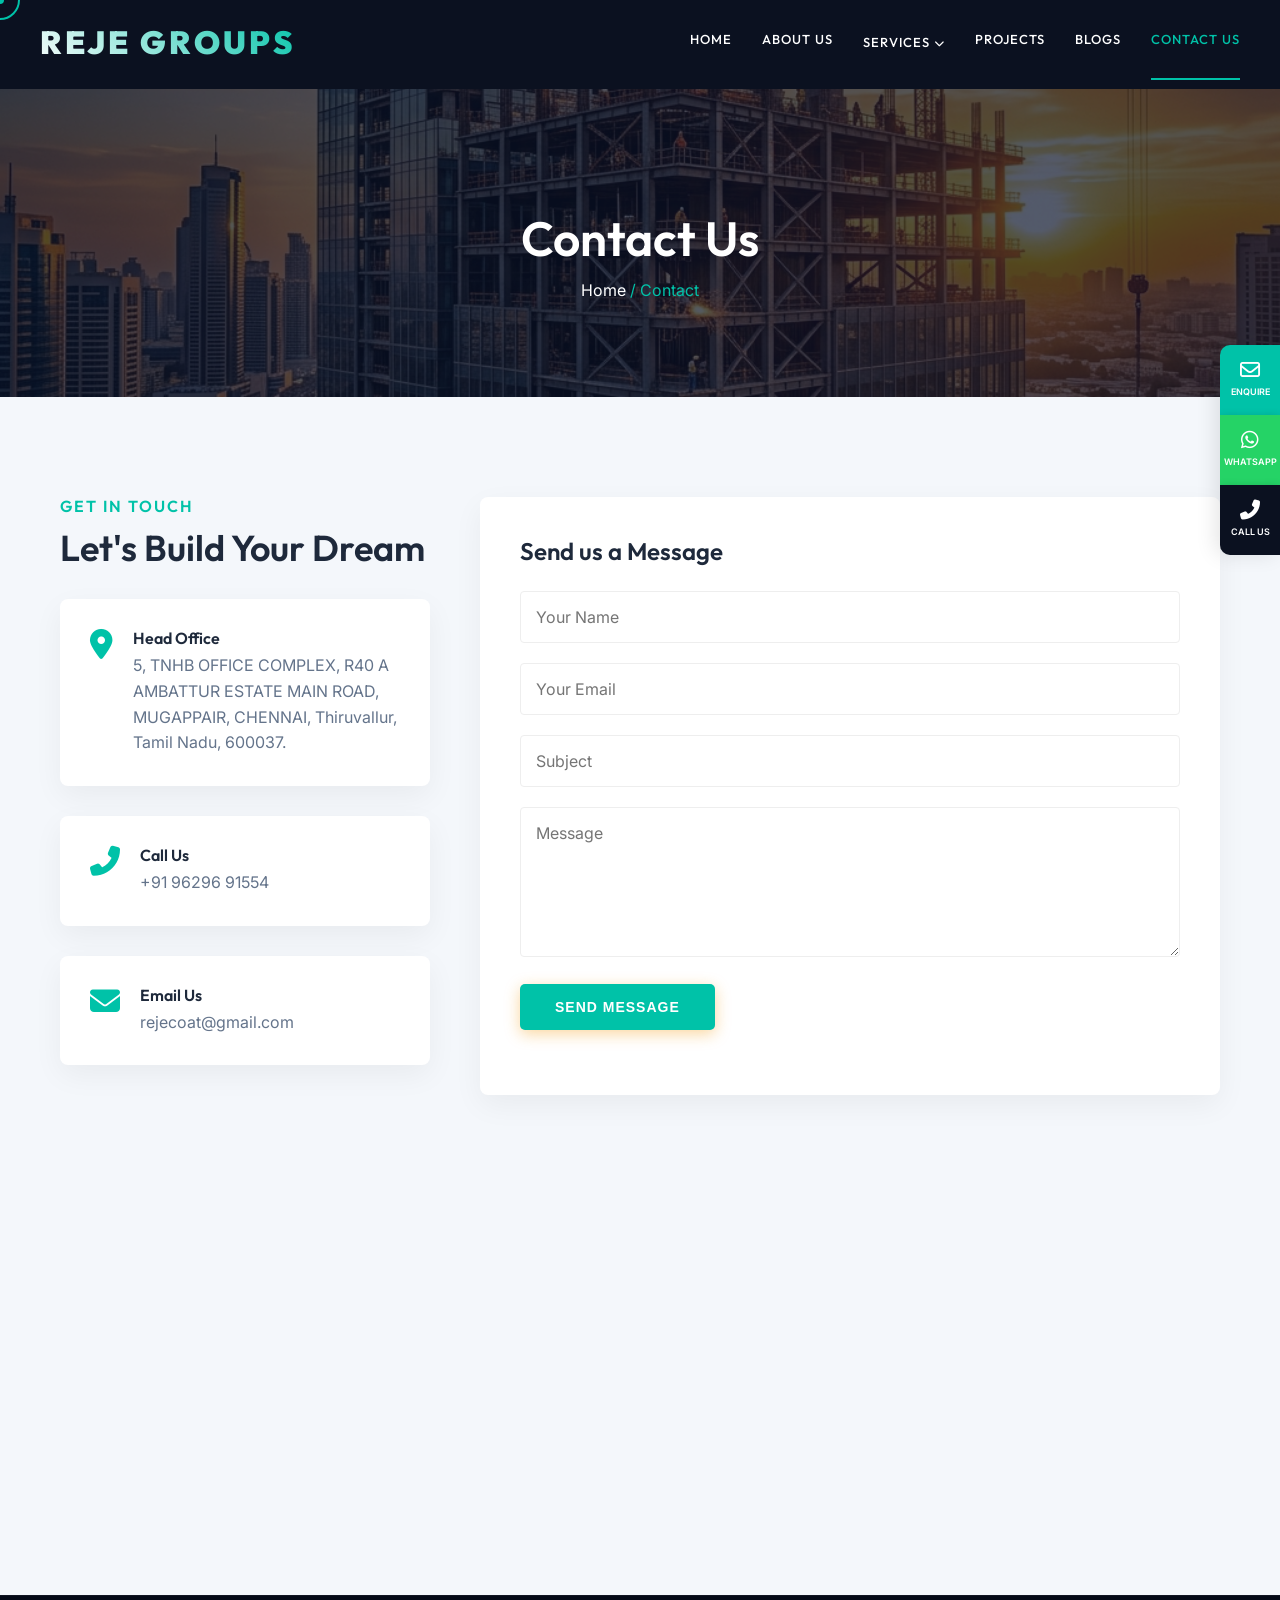
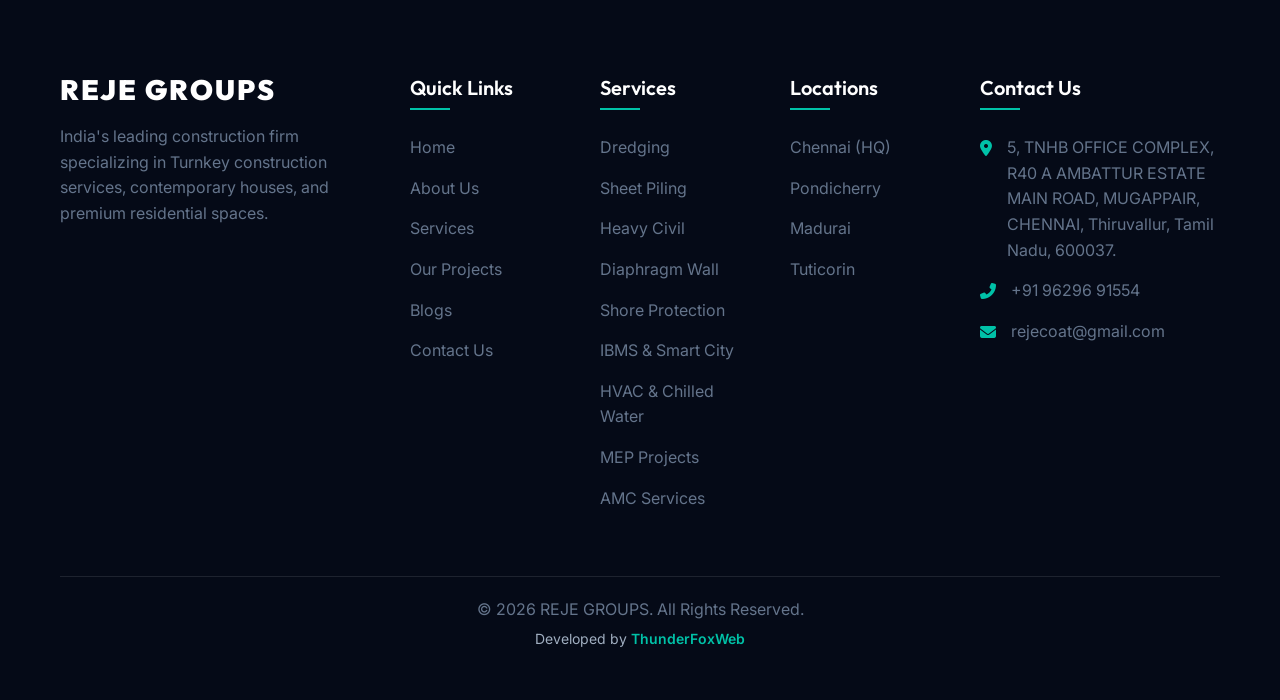
<file: contact.html>
<!DOCTYPE html>

<html lang="en">

<head>
    <meta charset="utf-8" />
    <meta content="width=device-width, initial-scale=1.0" name="viewport" />
    <meta content="Contact REJE GROUPS in Pondicherry. Get a quote for your project today." name="description" />
    <title>Contact Us | REJE GROUPS</title>
    <link href="css/style.css" rel="stylesheet" />
    <link href="https://cdnjs.cloudflare.com/ajax/libs/font-awesome/6.4.0/css/all.min.css" rel="stylesheet" />
</head>

<body>
    <!-- Top Bar -->
    <div class="top-bar">
        <a href="tel:+914445550705"><i class="fas fa-phone-alt"></i> +91 96296 91554</a>
        <a href="mailto:info@rejecoatingsystems.com"><i class="far fa-envelope"></i> info@rejecoatingsystems.com</a>
    </div>
    <!-- Header -->
    <header>
        <div class="container navbar">
            <div class="logo" style="display: flex; align-items: center; gap: 15px;">
                <span
                    style="font-family: 'Outfit', sans-serif; display: flex; flex-direction: column; justify-content: center;">
                    <span
                        style="font-size: 32px; font-weight: 900; letter-spacing: 3px; line-height: 2; background: linear-gradient(45deg, #ffffff, var(--primary-color)); -webkit-background-clip: text; -webkit-text-fill-color: transparent; text-transform: uppercase;">REJE
                        GROUPS</span>
                </span>
            </div>
            <nav class="nav-links">
                <a href="index.html" class="active">HOME</a>
                <a href="about.html">ABOUT US</a>

                <div class="nav-dropdown">
                    <a href="services.html" class="nav-dropdown-trigger">SERVICES <i class="fas fa-chevron-down"
                            style="font-size: 10px;"></i></a>
                                        <div class="nav-dropdown-content">
                        <a href="services.html#dredging">Dredging</a>
                        <a href="services.html#sheet-piling">Sheet Piling</a>
                        <a href="services.html#heavy-civil">Heavy Civil Infrastructure</a>
                        <a href="services.html#diaphragm-wall">Diaphragm Wall</a>
                        <a href="services.html#shore-protection">Shore Protection (Groyne)</a>
                        <a href="services.html#ibms">IBMS & Smart City</a>
                        <a href="services.html#hvac">HVAC & Chilled Water System</a>
                        <a href="services.html#mep">MEP Projects</a>
                        <a href="services.html#amc">AMC Services</a>
                    </div>
                </div>
                <a href="projects.html">PROJECTS</a>
                <a href="blog.html">BLOGS</a>
                <a href="contact.html">CONTACT US</a>
            </nav>
            <button class="mobile-menu-btn">
                <i class="fas fa-bars"></i>
            </button>
        </div>
    </header>
    <!-- Page Header -->
    <div class="page-header">
        <div class="page-header-content container">
            <h1>Contact Us</h1>
            <div class="breadcrumb">
                <a href="index.html" class="active">Home</a>
                <a href="about.html"></a> / Contact
            </div>
        </div>
    </div>
    <!-- Contact Section -->
    <section class="section">
        <div class="container contact-grid">
            <!-- Contact Info -->
            <div>
                <h4
                    style="color: var(--primary-color); letter-spacing: 2px; text-transform: uppercase; margin-bottom: 10px;">
                    Get in Touch</h4>
                <h2 style="font-size: 36px; margin-bottom: 30px;">Let's Build Your Dream</h2>
                <div class="contact-info-card">
                    <i class="fas fa-map-marker-alt"></i>
                    <div>
                        <h4>Head Office</h4>
                        <p>5, TNHB OFFICE COMPLEX, R40 A AMBATTUR ESTATE MAIN ROAD, MUGAPPAIR, CHENNAI, Thiruvallur,
                            Tamil Nadu, 600037.</p>
                    </div>
                </div>
                <div class="contact-info-card">
                    <i class="fas fa-phone-alt"></i>
                    <div>
                        <h4>Call Us</h4>
                        <p>+91 96296 91554</p>
                    </div>
                </div>
                <div class="contact-info-card">
                    <i class="fas fa-envelope"></i>
                    <div>
                        <h4>Email Us</h4>
                        <p>rejecoat@gmail.com</p>
                    </div>
                </div>
            </div>
            <!-- Contact Form -->
            <div class="contact-form">
                <h3 style="margin-bottom: 25px; font-size: 24px;">Send us a Message</h3>
                <form id="waForm">
                    <div class="form-group">
                        <input id="waName" class="form-control" placeholder="Your Name" required="" type="text" />
                    </div>
                    <div class="form-group">
                        <input id="waEmail" class="form-control" placeholder="Your Email" required="" type="email" />
                    </div>
                    <div class="form-group">
                        <input id="waSubject" class="form-control" placeholder="Subject" type="text" />
                    </div>
                    <div class="form-group">
                        <textarea id="waMessage" class="form-control" placeholder="Message" required=""></textarea>
                    </div>
                    <button class="btn" type="submit">SEND MESSAGE</button>
                </form>

                <script>
                    document.getElementById('waForm').addEventListener('submit', function (e) {
                        e.preventDefault();
                        var name = document.getElementById('waName').value;
                        var email = document.getElementById('waEmail').value;
                        var subject = document.getElementById('waSubject').value;
                        var message = document.getElementById('waMessage').value;

                        var text = "New Inquiry:\nName: " + name + "\nEmail: " + email + "\nSubject: " + subject + "\nMessage: " + message;
                        var whatsappUrl = "https://wa.me/919629691554?text=" + encodeURIComponent(text);

                        window.open(whatsappUrl, '_blank');
                    });
                </script>
            </div>
        </div>
    </section>
    <!-- Map Section -->
    <section>
        <iframe allowfullscreen="" height="400" loading="lazy" referrerpolicy="no-referrer-when-downgrade"
            src="https://maps.google.com/maps?q=5,%20TNHB%20OFFICE%20COMPLEX,%20R40%20A%20AMBATTUR%20ESTATE%20MAIN%20ROAD,%20MUGAPPAIR,%20CHENNAI,%20Thiruvallur,%20Tamil%20Nadu,%20600037&t=&z=14&ie=UTF8&iwloc=&output=embed"
            style="border:0; display:block;" width="100%">
        </iframe>
    </section>
    <!-- Footer -->
    <footer>
        <!-- Footer content same as other pages -->
        <div class="container">
            <div class="footer-grid">
                <div class="footer-about">
                    <div class="logo" style="margin-bottom: 15px;">
                        <span
                            style="font-family: 'Outfit', sans-serif; display: flex; flex-direction: column; justify-content: center;">
                            <span
                                style="font-size: 28px; font-weight: 900; letter-spacing: 2px; line-height: 1; color: #ffffff; text-transform: uppercase;">REJE
                                GROUPS</span>
                        </span>
                    </div>
                    <p>India's leading construction firm specializing in Turnkey construction services, contemporary
                        houses, and premium residential spaces.</p>
                </div>
                <div>
                    <h3 class="footer-title">Quick Links</h3>
                    <ul class="footer-links">
                        <li><a href="index.html">Home</a></li>
                        <li><a href="about.html">About Us</a></li>
                        <li><a href="services.html">Services</a></li>
                        <li><a href="projects.html">Our Projects</a></li>
                        <li><a href="blog.html">Blogs</a></li>
                        <li><a href="contact.html">Contact Us</a></li>
                    </ul>
                </div>
                                  <div>
                      <h3 class="footer-title">Services</h3>
                      <ul class="footer-links">
                          <li><a href="services.html#dredging">Dredging</a></li>
                          <li><a href="services.html#sheet-piling">Sheet Piling</a></li>
                          <li><a href="services.html#heavy-civil">Heavy Civil</a></li>
                          <li><a href="services.html#diaphragm-wall">Diaphragm Wall</a></li>
                          <li><a href="services.html#shore-protection">Shore Protection</a></li>
                          <li><a href="services.html#ibms">IBMS &amp; Smart City</a></li>
                          <li><a href="services.html#hvac">HVAC &amp; Chilled Water</a></li>
                          <li><a href="services.html#mep">MEP Projects</a></li>
                          <li><a href="services.html#amc">AMC Services</a></li>
                      </ul>
                  </div>
                <div>
                    <h3 class="footer-title">Locations</h3>
                    <ul class="footer-links">
                        <li><a href="#">Chennai (HQ)</a></li>
                        <li><a href="#">Pondicherry</a></li>
                        <li><a href="#">Madurai</a></li>
                        <li><a href="#">Tuticorin</a></li>
                    </ul>
                </div>
                <div>
                    <h3 class="footer-title">Contact Us</h3>
                    <ul class="footer-contact">
                        <li>
                            <i class="fas fa-map-marker-alt"></i>
                            <span>5, TNHB OFFICE COMPLEX, R40 A AMBATTUR ESTATE MAIN ROAD, MUGAPPAIR, CHENNAI,
                                Thiruvallur, Tamil Nadu, 600037.</span>
                        </li>
                        <li>
                            <i class="fas fa-phone-alt"></i>
                            <span>+91 96296 91554</span>
                        </li>
                        <li>
                            <i class="fas fa-envelope"></i>
                            <span>rejecoat@gmail.com</span>
                        </li>
                    </ul>
                </div>
            </div>
                        <div class="footer-bottom" style="text-align: center; padding: 20px 0;">
                <p style="margin-bottom: 5px;">© 2026 REJE GROUPS. All Rights Reserved.</p>
                <p style="font-size: 14px; color: #a0aec0;">Developed by <a href="https://thunderfoxweb.co.in" target="_blank" style="color: var(--primary-color); text-decoration: none; font-weight: 600;">ThunderFoxWeb</a></p>
            </div>
        </div>
    </footer>
    <!-- Floating Contact Buttons -->
    <div class="floating-contact">
        <a href="contact.html" class="floating-btn btn-enquire" title="Enquire Now">
            <i class="far fa-envelope"></i>
            <span>ENQUIRE</span>
        </a>
        <a href="https://api.whatsapp.com/send?phone=919629691554" target="_blank" class="floating-btn btn-whatsapp"
            title="Chat on WhatsApp">
            <i class="fab fa-whatsapp"></i>
            <span>WHATSAPP</span>
        </a>
        <a href="tel:+919629691554" class="floating-btn btn-call" title="Call Us">
            <i class="fas fa-phone-alt"></i>
            <span>CALL US</span>
        </a>
    </div>
    <script src="js/main.js"></script>
</body>

</html>
</file>
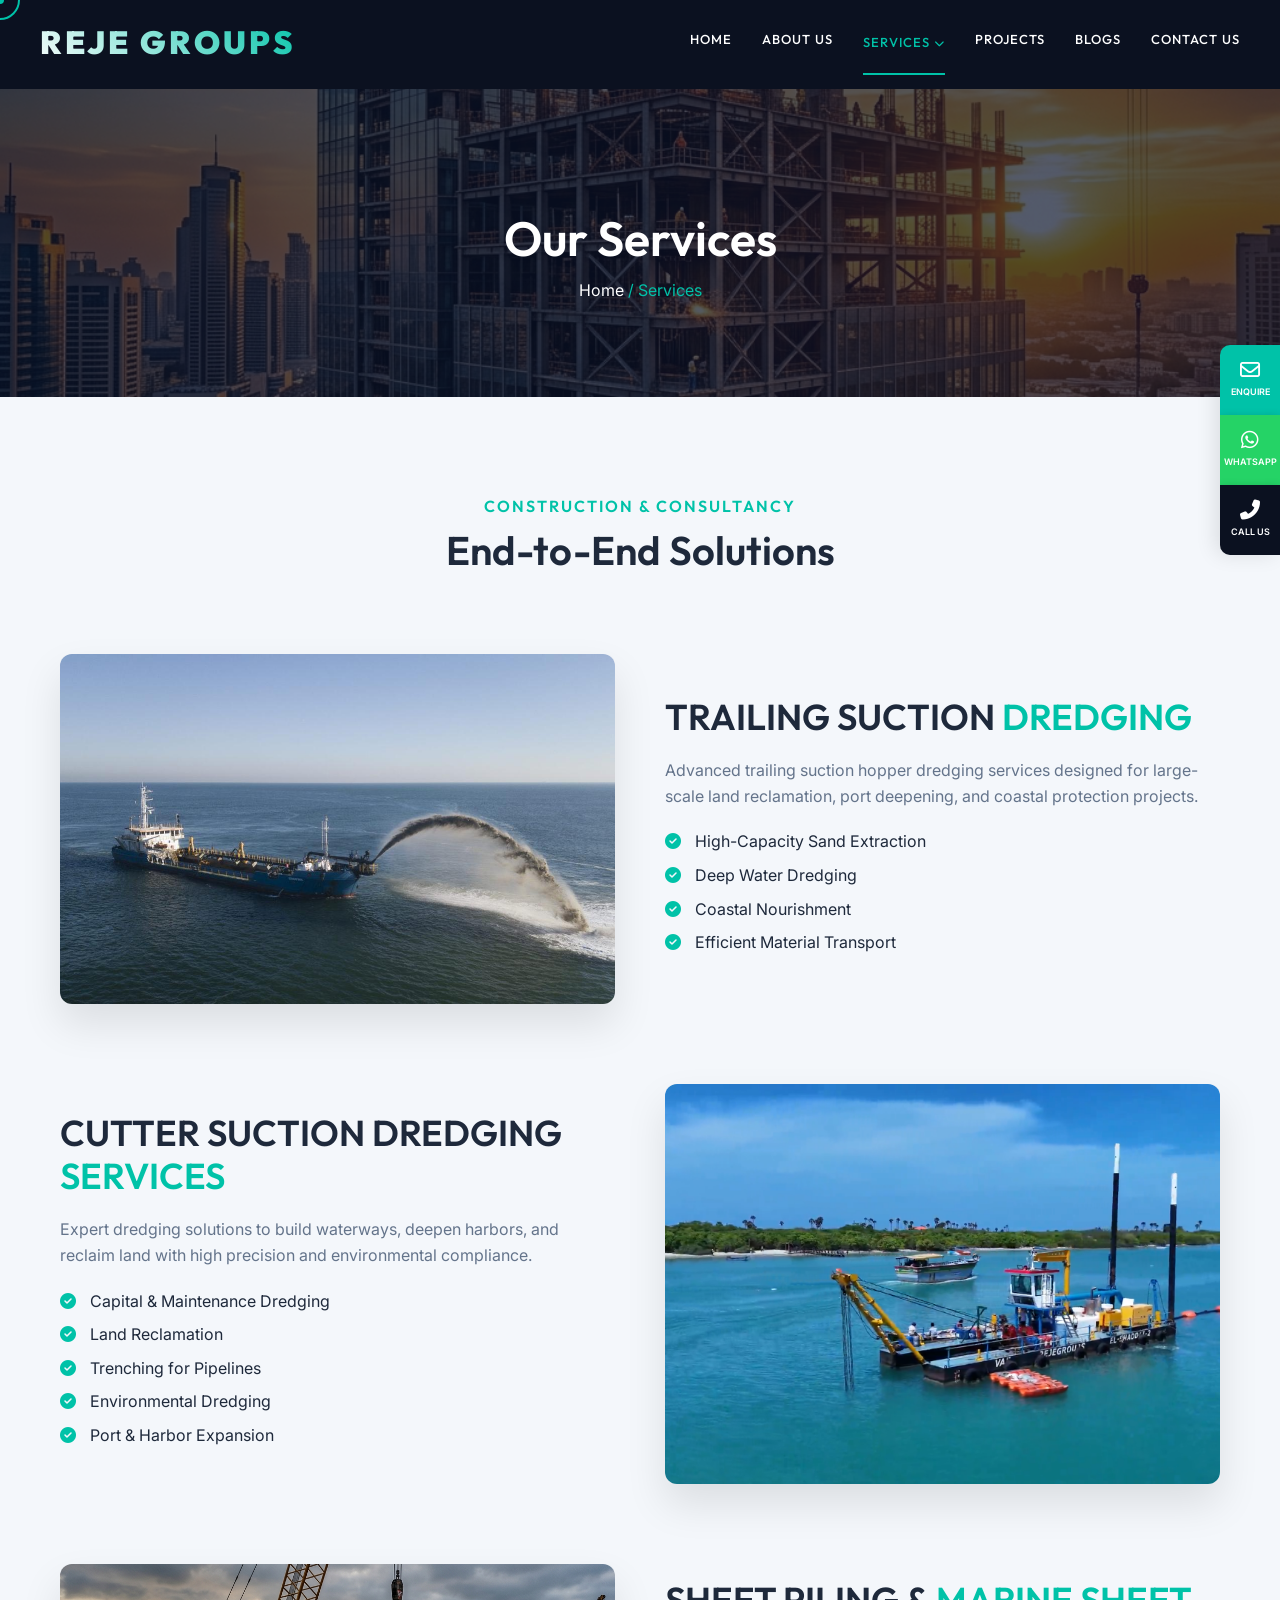
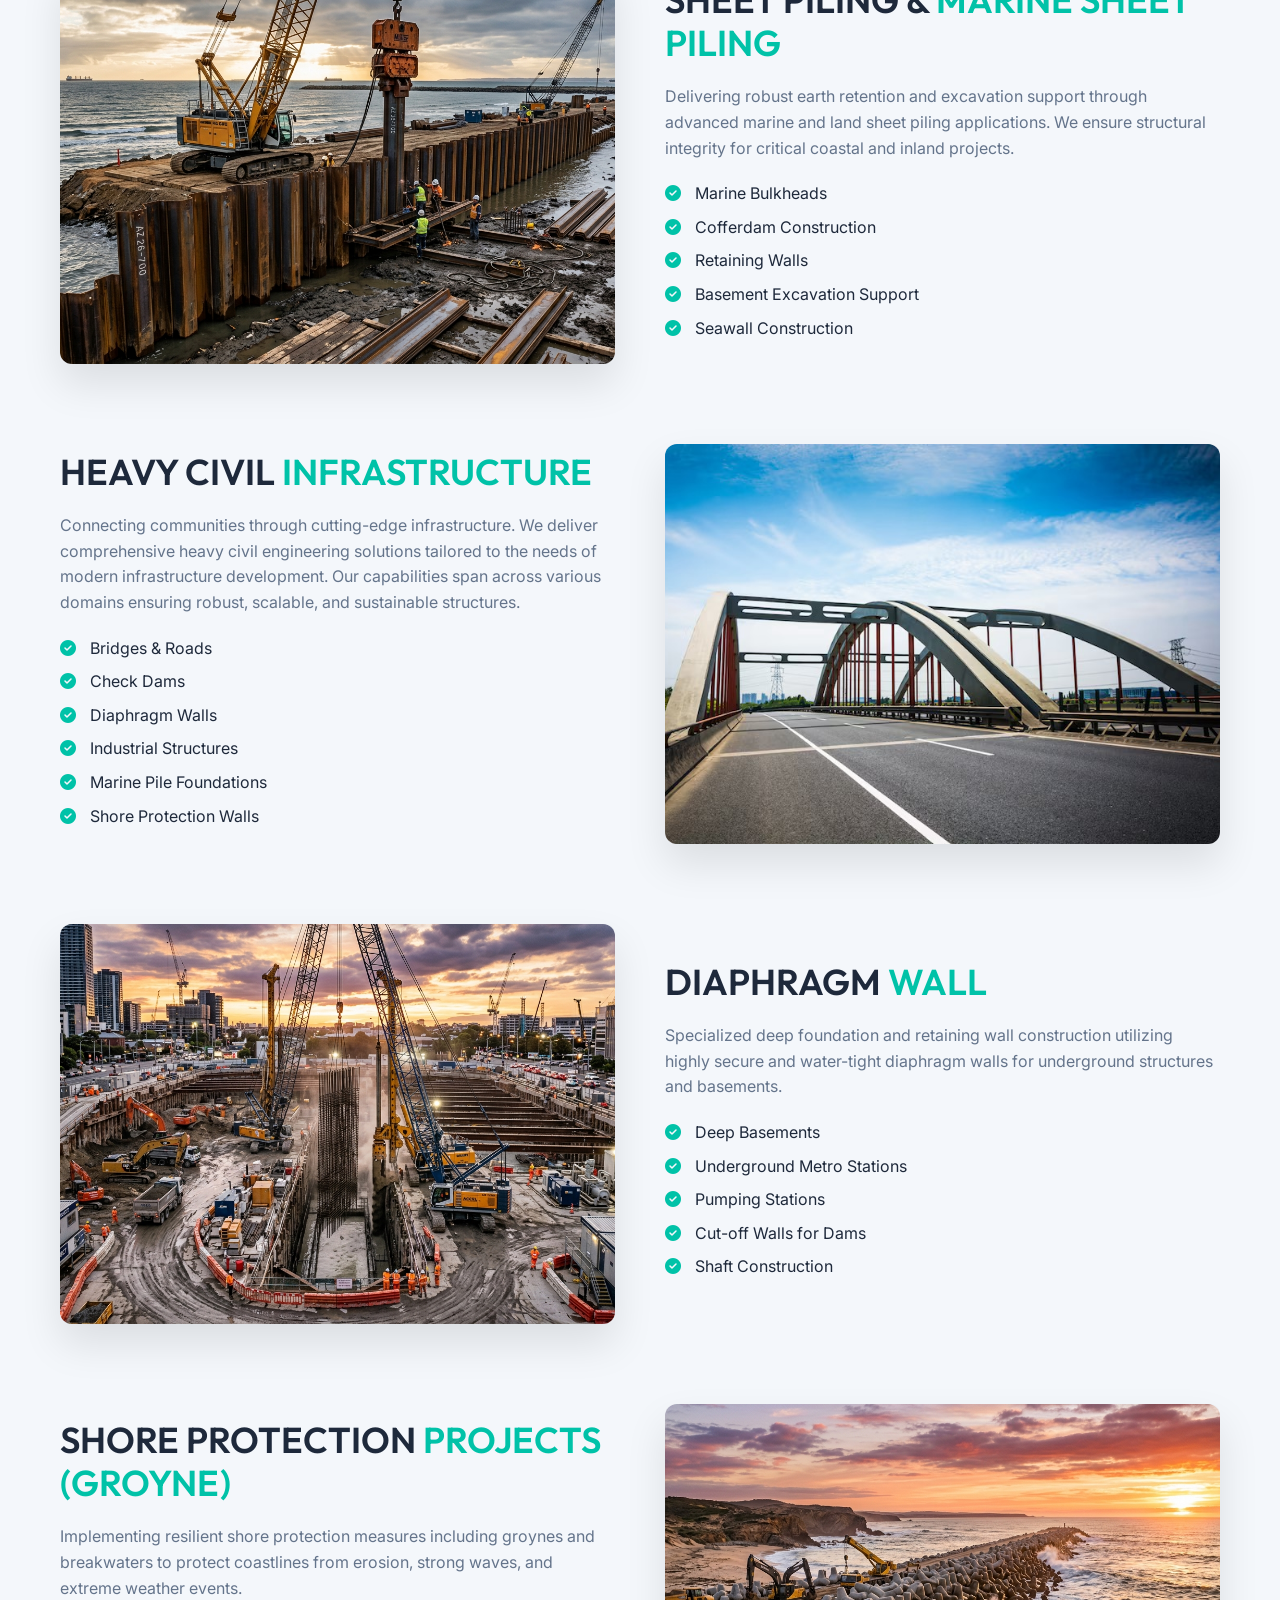
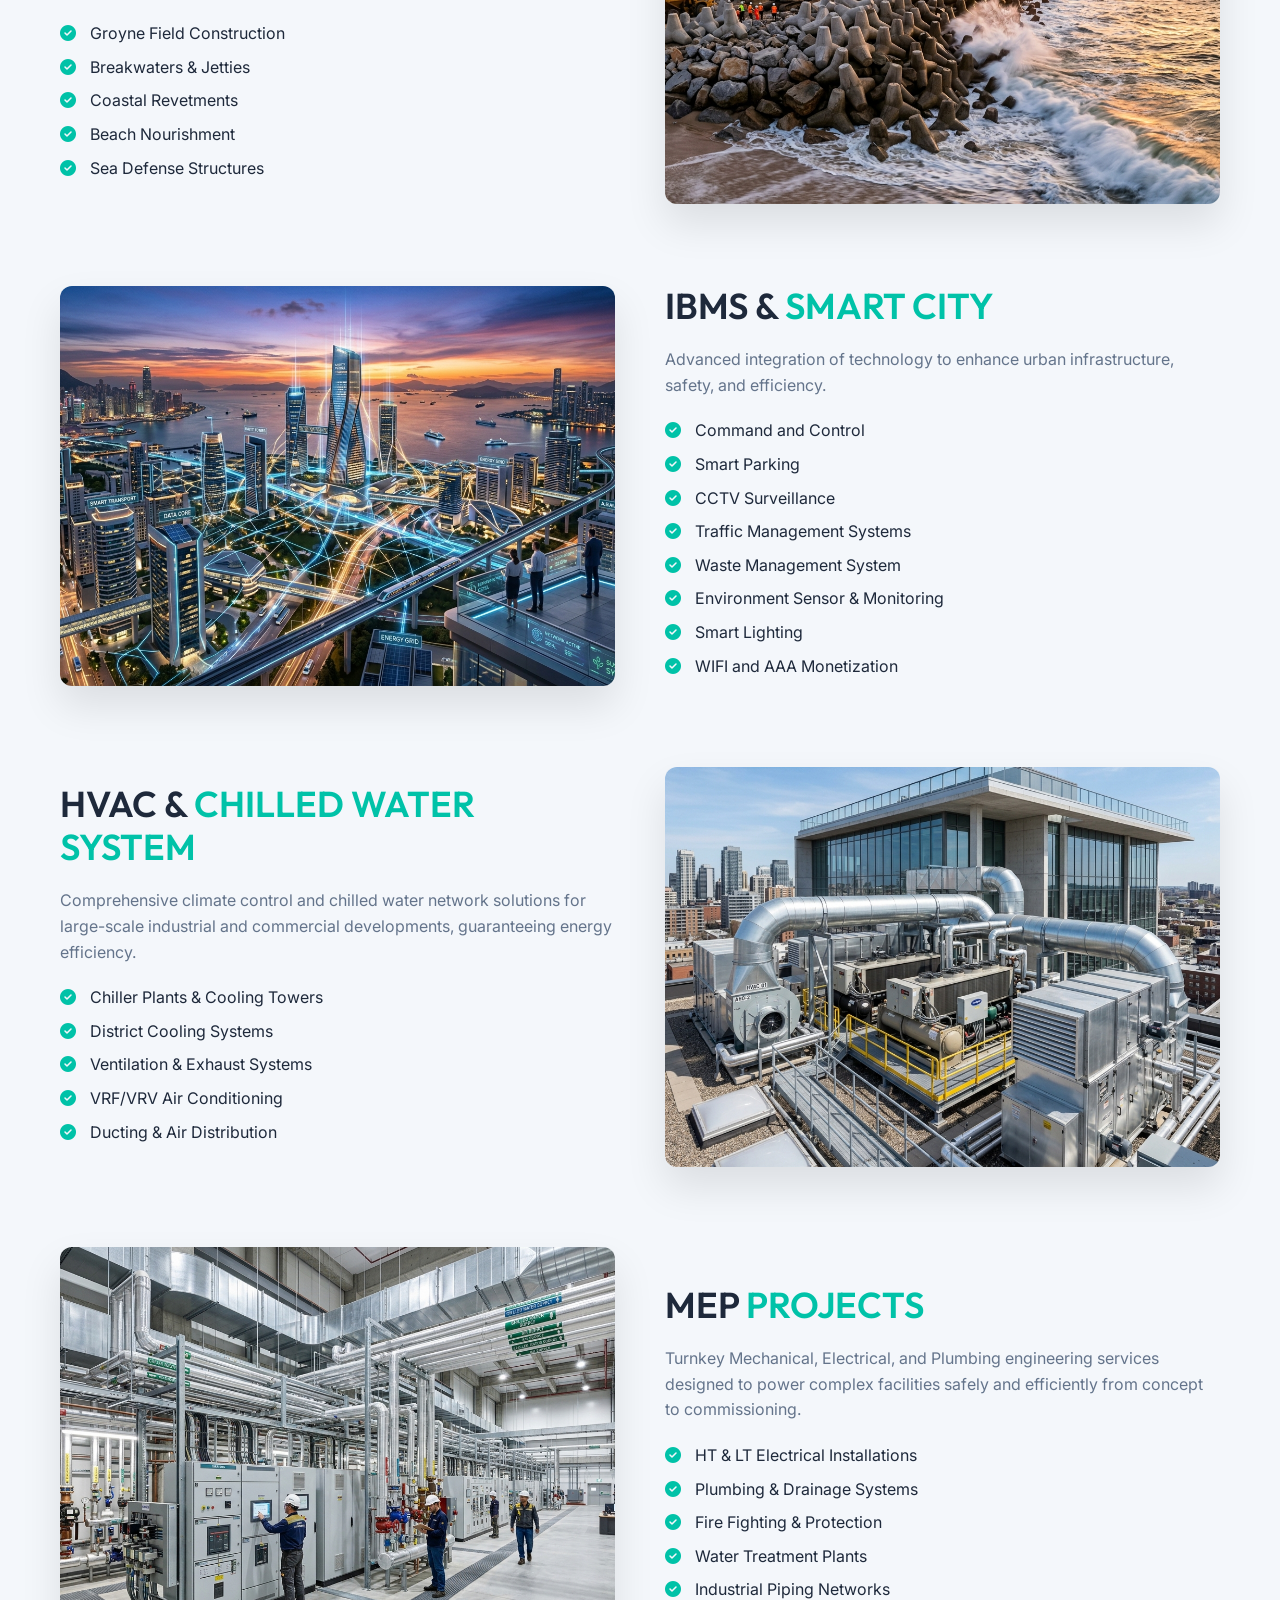
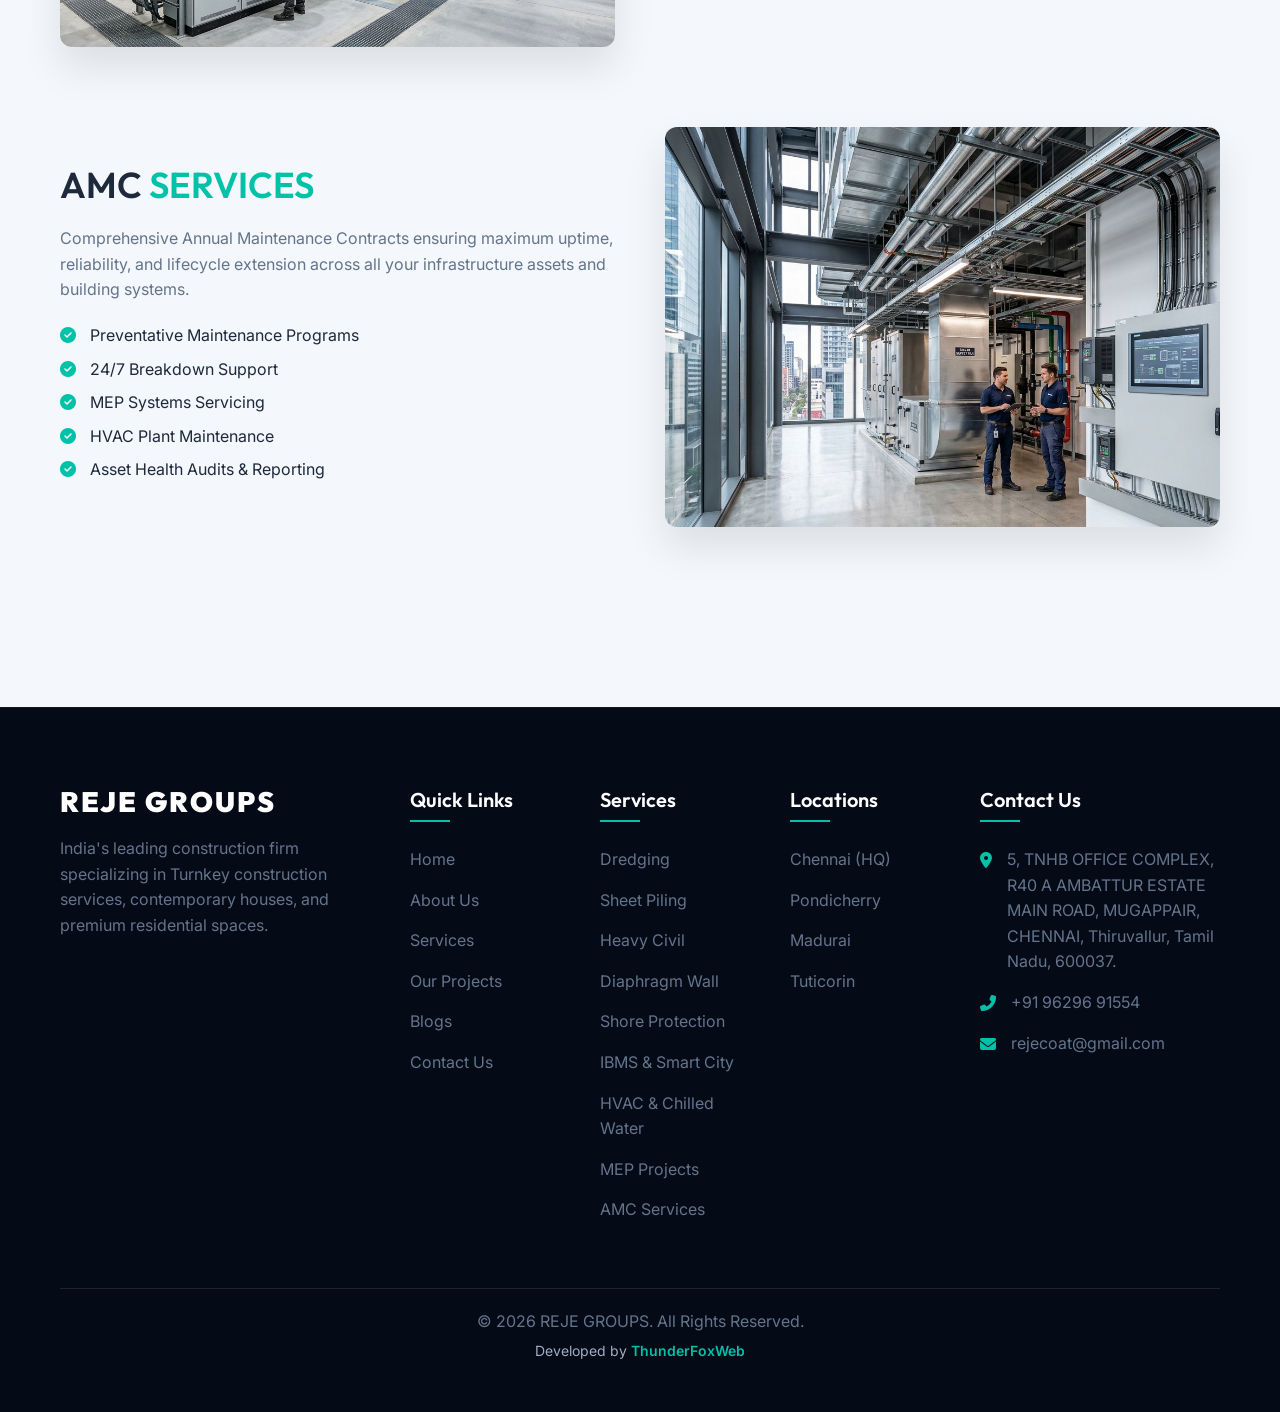
<file: services.html>
<!DOCTYPE html>

<html lang="en">

<head>
    <meta charset="utf-8" />
    <meta content="width=device-width, initial-scale=1.0" name="viewport" />
    <meta content="REJE GROUPS Services - Residential, Commercial and Consultancy." name="description" />
    <title>Services | REJE GROUPS</title>
    <link href="css/style.css" rel="stylesheet" />
    <link href="https://cdnjs.cloudflare.com/ajax/libs/font-awesome/6.4.0/css/all.min.css" rel="stylesheet" />
</head>

<body>
    <!-- Top Bar -->
    <div class="top-bar">
        <a href="tel:+914445550705"><i class="fas fa-phone-alt"></i> +91 96296 91554</a>
        <a href="mailto:info@rejecoatingsystems.com"><i class="far fa-envelope"></i> info@rejecoatingsystems.com</a>
    </div>
    <!-- Header -->
    <header>
        <div class="container navbar">
            <div class="logo" style="display: flex; align-items: center; gap: 15px;">
                <span
                    style="font-family: 'Outfit', sans-serif; display: flex; flex-direction: column; justify-content: center;">
                    <span
                        style="font-size: 32px; font-weight: 900; letter-spacing: 3px; line-height: 2; background: linear-gradient(45deg, #ffffff, var(--primary-color)); -webkit-background-clip: text; -webkit-text-fill-color: transparent; text-transform: uppercase;">REJE
                        GROUPS</span>
                </span>
            </div>
            <nav class="nav-links">
                <a href="index.html" class="active">HOME</a>
                <a href="about.html">ABOUT US</a>

                <div class="nav-dropdown">
                    <a href="services.html" class="nav-dropdown-trigger">SERVICES <i class="fas fa-chevron-down"
                            style="font-size: 10px;"></i></a>
                    <div class="nav-dropdown-content">
                        <a href="services.html#dredging">Dredging</a>
                        <a href="services.html#sheet-piling">Sheet Piling</a>
                        <a href="services.html#heavy-civil">Heavy Civil Infrastructure</a>
                        <a href="services.html#diaphragm-wall">Diaphragm Wall</a>
                        <a href="services.html#shore-protection">Shore Protection (Groyne)</a>
                        <a href="services.html#ibms">IBMS & Smart City</a>
                        <a href="services.html#hvac">HVAC & Chilled Water System</a>
                        <a href="services.html#mep">MEP Projects</a>
                        <a href="services.html#amc">AMC Services</a>
                    </div>
                </div>
                <a href="projects.html">PROJECTS</a>
                <a href="blog.html">BLOGS</a>
                <a href="contact.html">CONTACT US</a>
            </nav>
            <button class="mobile-menu-btn">
                <i class="fas fa-bars"></i>
            </button>
        </div>
    </header>
    <!-- Page Header -->
    <div class="page-header">
        <div class="page-header-content container">
            <h1>Our Services</h1>
            <div class="breadcrumb">
                <a href="index.html" class="active">Home</a>
                <a href="about.html"></a> / Services
            </div>
        </div>
    </div>
    <!-- Detailed Services -->
    <section class="section">
        <div class="container">
            <div class="section-title reveal-up">
                <h4>Construction &amp; Consultancy</h4>
                <h2>End-to-End Solutions</h2>
            </div>

            <!-- Trailing Suction Dredging -->
            <div id="trailing-suction-dredging" class="about-grid" style="margin-top: 80px;">
                <div class="about-img reveal-left">
                    <img alt="Trailing Suction Dredging" src="images/services/TRAILING SUCTION DREDGING.jpeg"
                        style="height:350px; width:100%; object-fit:cover; border-radius:12px; box-shadow: 0 10px 30px rgba(0,0,0,0.1);" />
                </div>
                <div class="about-text reveal-right">
                    <h2>TRAILING SUCTION <span>DREDGING</span></h2>
                    <p>Advanced trailing suction hopper dredging services designed for large-scale land reclamation,
                        port deepening, and coastal protection projects.</p>
                    <ul style="list-style: none; padding-left: 0; margin-top: 15px;">
                        <li style="margin-bottom: 8px;"><i class="fas fa-check-circle"
                                style="color: var(--primary-color); margin-right: 10px;"></i> High-Capacity Sand
                            Extraction</li>
                        <li style="margin-bottom: 8px;"><i class="fas fa-check-circle"
                                style="color: var(--primary-color); margin-right: 10px;"></i> Deep Water Dredging</li>
                        <li style="margin-bottom: 8px;"><i class="fas fa-check-circle"
                                style="color: var(--primary-color); margin-right: 10px;"></i> Coastal Nourishment</li>
                        <li style="margin-bottom: 8px;"><i class="fas fa-check-circle"
                                style="color: var(--primary-color); margin-right: 10px;"></i> Efficient Material
                            Transport</li>
                    </ul>
                </div>
            </div>

            <!-- Dredging -->
            <div id="dredging" class="about-grid" style="margin-top: 80px;">
                <div class="about-text reveal-left">
                    <h2>CUTTER SUCTION DREDGING <span>SERVICES</span></h2>
                    <p>Expert dredging solutions to build waterways, deepen harbors, and reclaim land with high
                        precision and environmental compliance.</p>
                    <ul style="list-style: none; padding-left: 0; margin-top: 15px;">
                        <li style="margin-bottom: 8px;"><i class="fas fa-check-circle"
                                style="color: var(--primary-color); margin-right: 10px;"></i> Capital & Maintenance
                            Dredging</li>
                        <li style="margin-bottom: 8px;"><i class="fas fa-check-circle"
                                style="color: var(--primary-color); margin-right: 10px;"></i> Land Reclamation</li>
                        <li style="margin-bottom: 8px;"><i class="fas fa-check-circle"
                                style="color: var(--primary-color); margin-right: 10px;"></i> Trenching for Pipelines
                        </li>
                        <li style="margin-bottom: 8px;"><i class="fas fa-check-circle"
                                style="color: var(--primary-color); margin-right: 10px;"></i> Environmental Dredging
                        </li>
                        <li style="margin-bottom: 8px;"><i class="fas fa-check-circle"
                                style="color: var(--primary-color); margin-right: 10px;"></i> Port & Harbor Expansion
                        </li>
                    </ul>
                </div>
                <div class="about-img reveal-right">
                    <img alt="Dredging Services" src="images/DREDGING.png"
                        style="height:400px; width:100%; object-fit:cover; border-radius:12px; box-shadow: 0 10px 30px rgba(0,0,0,0.1);" />
                </div>
            </div>

            <!-- Sheet piling -->
            <div id="sheet-piling" class="about-grid" style="margin-top: 80px;">
                <div class="about-img reveal-left">
                    <img alt="Sheet Piling" src="images/services/sheet_piling.jpg"
                        style="height:400px; width:100%; object-fit:cover; border-radius:12px; box-shadow: 0 10px 30px rgba(0,0,0,0.1);" />
                </div>
                <div class="about-text reveal-right">
                    <h2>SHEET PILING &amp; <span>MARINE SHEET PILING</span></h2>
                    <p>Delivering robust earth retention and excavation support through advanced marine and land sheet
                        piling applications. We ensure structural integrity for critical coastal and inland projects.
                    </p>
                    <ul style="list-style: none; padding-left: 0; margin-top: 15px;">
                        <li style="margin-bottom: 8px;"><i class="fas fa-check-circle"
                                style="color: var(--primary-color); margin-right: 10px;"></i> Marine Bulkheads</li>
                        <li style="margin-bottom: 8px;"><i class="fas fa-check-circle"
                                style="color: var(--primary-color); margin-right: 10px;"></i> Cofferdam Construction
                        </li>
                        <li style="margin-bottom: 8px;"><i class="fas fa-check-circle"
                                style="color: var(--primary-color); margin-right: 10px;"></i> Retaining Walls</li>
                        <li style="margin-bottom: 8px;"><i class="fas fa-check-circle"
                                style="color: var(--primary-color); margin-right: 10px;"></i> Basement Excavation
                            Support</li>
                        <li style="margin-bottom: 8px;"><i class="fas fa-check-circle"
                                style="color: var(--primary-color); margin-right: 10px;"></i> Seawall Construction</li>
                    </ul>
                </div>
            </div>

            <!-- Heavy civil -->
            <div id="heavy-civil" class="about-grid" style="margin-top: 80px;">
                <div class="about-text reveal-left">
                    <h2>HEAVY CIVIL <span>INFRASTRUCTURE</span></h2>
                    <p>Connecting communities through cutting-edge infrastructure. We deliver comprehensive heavy civil
                        engineering solutions tailored to the needs of modern infrastructure development. Our
                        capabilities span across various domains ensuring robust, scalable, and sustainable structures.
                    </p>
                    <ul style="list-style: none; padding-left: 0; margin-top: 15px;">
                        <li style="margin-bottom: 8px;"><i class="fas fa-check-circle"
                                style="color: var(--primary-color); margin-right: 10px;"></i> Bridges & Roads</li>
                        <li style="margin-bottom: 8px;"><i class="fas fa-check-circle"
                                style="color: var(--primary-color); margin-right: 10px;"></i> Check Dams</li>
                        <li style="margin-bottom: 8px;"><i class="fas fa-check-circle"
                                style="color: var(--primary-color); margin-right: 10px;"></i> Diaphragm Walls</li>
                        <li style="margin-bottom: 8px;"><i class="fas fa-check-circle"
                                style="color: var(--primary-color); margin-right: 10px;"></i> Industrial Structures</li>
                        <li style="margin-bottom: 8px;"><i class="fas fa-check-circle"
                                style="color: var(--primary-color); margin-right: 10px;"></i> Marine Pile Foundations
                        </li>
                        <li style="margin-bottom: 8px;"><i class="fas fa-check-circle"
                                style="color: var(--primary-color); margin-right: 10px;"></i> Shore Protection Walls
                        </li>
                    </ul>
                </div>
                <div class="about-img reveal-right">
                    <img alt="Heavy Civil Infrastructure"
                        src="images/HEAVY CIVIL INFRASTRUCTURE/Bridges Roads & Infrastructure Development Works.png"
                        style="height:400px; width:100%; object-fit:cover; border-radius:12px; box-shadow: 0 10px 30px rgba(0,0,0,0.1);" />
                </div>
            </div>

            <!-- Diaphragm wall -->
            <div id="diaphragm-wall" class="about-grid" style="margin-top: 80px;">
                <div class="about-img reveal-left">
                    <img alt="Diaphragm Wall" src="images/services/diaphragm_wall_new.jpg"
                        style="height:400px; width:100%; object-fit:cover; border-radius:12px; box-shadow: 0 10px 30px rgba(0,0,0,0.1);" />
                </div>
                <div class="about-text reveal-right">
                    <h2>DIAPHRAGM <span>WALL</span></h2>
                    <p>Specialized deep foundation and retaining wall construction utilizing highly secure and
                        water-tight diaphragm walls for underground structures and basements.</p>
                    <ul style="list-style: none; padding-left: 0; margin-top: 15px;">
                        <li style="margin-bottom: 8px;"><i class="fas fa-check-circle"
                                style="color: var(--primary-color); margin-right: 10px;"></i> Deep Basements</li>
                        <li style="margin-bottom: 8px;"><i class="fas fa-check-circle"
                                style="color: var(--primary-color); margin-right: 10px;"></i> Underground Metro Stations
                        </li>
                        <li style="margin-bottom: 8px;"><i class="fas fa-check-circle"
                                style="color: var(--primary-color); margin-right: 10px;"></i> Pumping Stations</li>
                        <li style="margin-bottom: 8px;"><i class="fas fa-check-circle"
                                style="color: var(--primary-color); margin-right: 10px;"></i> Cut-off Walls for Dams
                        </li>
                        <li style="margin-bottom: 8px;"><i class="fas fa-check-circle"
                                style="color: var(--primary-color); margin-right: 10px;"></i> Shaft Construction</li>
                    </ul>
                </div>
            </div>

            <!-- Shore Protection -->
            <div id="shore-protection" class="about-grid" style="margin-top: 80px;">
                <div class="about-text reveal-left">
                    <h2>SHORE PROTECTION <span>PROJECTS (GROYNE)</span></h2>
                    <p>Implementing resilient shore protection measures including groynes and breakwaters to protect
                        coastlines from erosion, strong waves, and extreme weather events.</p>
                    <ul style="list-style: none; padding-left: 0; margin-top: 15px;">
                        <li style="margin-bottom: 8px;"><i class="fas fa-check-circle"
                                style="color: var(--primary-color); margin-right: 10px;"></i> Groyne Field Construction
                        </li>
                        <li style="margin-bottom: 8px;"><i class="fas fa-check-circle"
                                style="color: var(--primary-color); margin-right: 10px;"></i> Breakwaters & Jetties</li>
                        <li style="margin-bottom: 8px;"><i class="fas fa-check-circle"
                                style="color: var(--primary-color); margin-right: 10px;"></i> Coastal Revetments</li>
                        <li style="margin-bottom: 8px;"><i class="fas fa-check-circle"
                                style="color: var(--primary-color); margin-right: 10px;"></i> Beach Nourishment</li>
                        <li style="margin-bottom: 8px;"><i class="fas fa-check-circle"
                                style="color: var(--primary-color); margin-right: 10px;"></i> Sea Defense Structures
                        </li>
                    </ul>
                </div>
                <div class="about-img reveal-right">
                    <img alt="Shore Protection" src="images/services/shore_protection.jpg"
                        style="height:400px; width:100%; object-fit:cover; border-radius:12px; box-shadow: 0 10px 30px rgba(0,0,0,0.1);" />
                </div>
            </div>

            <!-- IBMS and smart city -->
            <div id="ibms" class="about-grid" style="margin-top: 80px;">
                <div class="about-img reveal-left">
                    <img alt="IBMS and Smart City" src="images/services/ibms_smart_city.jpg"
                        style="height:400px; width:100%; object-fit:cover; border-radius:12px; box-shadow: 0 10px 30px rgba(0,0,0,0.1);" />
                </div>
                <div class="about-text reveal-right">
                    <h2>IBMS &amp; <span>SMART CITY</span></h2>
                    <p>Advanced integration of technology to enhance urban infrastructure, safety, and efficiency.</p>
                    <ul style="list-style: none; padding-left: 0; margin-top: 15px;">
                        <li style="margin-bottom: 8px;"><i class="fas fa-check-circle"
                                style="color: var(--primary-color); margin-right: 10px;"></i> Command and Control</li>
                        <li style="margin-bottom: 8px;"><i class="fas fa-check-circle"
                                style="color: var(--primary-color); margin-right: 10px;"></i> Smart Parking</li>
                        <li style="margin-bottom: 8px;"><i class="fas fa-check-circle"
                                style="color: var(--primary-color); margin-right: 10px;"></i> CCTV Surveillance</li>
                        <li style="margin-bottom: 8px;"><i class="fas fa-check-circle"
                                style="color: var(--primary-color); margin-right: 10px;"></i> Traffic Management Systems
                        </li>
                        <li style="margin-bottom: 8px;"><i class="fas fa-check-circle"
                                style="color: var(--primary-color); margin-right: 10px;"></i> Waste Management System
                        </li>
                        <li style="margin-bottom: 8px;"><i class="fas fa-check-circle"
                                style="color: var(--primary-color); margin-right: 10px;"></i> Environment Sensor &
                            Monitoring</li>
                        <li style="margin-bottom: 8px;"><i class="fas fa-check-circle"
                                style="color: var(--primary-color); margin-right: 10px;"></i> Smart Lighting</li>
                        <li style="margin-bottom: 8px;"><i class="fas fa-check-circle"
                                style="color: var(--primary-color); margin-right: 10px;"></i> WIFI and AAA Monetization
                        </li>
                    </ul>
                </div>
            </div>

            <!-- HVAC -->
            <div id="hvac" class="about-grid" style="margin-top: 80px;">
                <div class="about-text reveal-left">
                    <h2>HVAC &amp; <span>CHILLED WATER SYSTEM</span></h2>
                    <p>Comprehensive climate control and chilled water network solutions for large-scale industrial and
                        commercial developments, guaranteeing energy efficiency.</p>
                    <ul style="list-style: none; padding-left: 0; margin-top: 15px;">
                        <li style="margin-bottom: 8px;"><i class="fas fa-check-circle"
                                style="color: var(--primary-color); margin-right: 10px;"></i> Chiller Plants & Cooling
                            Towers</li>
                        <li style="margin-bottom: 8px;"><i class="fas fa-check-circle"
                                style="color: var(--primary-color); margin-right: 10px;"></i> District Cooling Systems
                        </li>
                        <li style="margin-bottom: 8px;"><i class="fas fa-check-circle"
                                style="color: var(--primary-color); margin-right: 10px;"></i> Ventilation & Exhaust
                            Systems</li>
                        <li style="margin-bottom: 8px;"><i class="fas fa-check-circle"
                                style="color: var(--primary-color); margin-right: 10px;"></i> VRF/VRV Air Conditioning
                        </li>
                        <li style="margin-bottom: 8px;"><i class="fas fa-check-circle"
                                style="color: var(--primary-color); margin-right: 10px;"></i> Ducting & Air Distribution
                        </li>
                    </ul>
                </div>
                <div class="about-img reveal-right">
                    <img alt="HVAC" src="images/service_hvac.png"
                        style="height:400px; width:100%; object-fit:cover; border-radius:12px; box-shadow: 0 10px 30px rgba(0,0,0,0.1);" />
                </div>
            </div>

            <!-- MEP projects -->
            <div id="mep" class="about-grid" style="margin-top: 80px;">
                <div class="about-img reveal-left">
                    <img alt="MEP Projects" src="images/services/mep_projects.jpg"
                        style="height:400px; width:100%; object-fit:cover; border-radius:12px; box-shadow: 0 10px 30px rgba(0,0,0,0.1);" />
                </div>
                <div class="about-text reveal-right">
                    <h2>MEP <span>PROJECTS</span></h2>
                    <p>Turnkey Mechanical, Electrical, and Plumbing engineering services designed to power complex
                        facilities safely and efficiently from concept to commissioning.</p>
                    <ul style="list-style: none; padding-left: 0; margin-top: 15px;">
                        <li style="margin-bottom: 8px;"><i class="fas fa-check-circle"
                                style="color: var(--primary-color); margin-right: 10px;"></i> HT & LT Electrical
                            Installations</li>
                        <li style="margin-bottom: 8px;"><i class="fas fa-check-circle"
                                style="color: var(--primary-color); margin-right: 10px;"></i> Plumbing & Drainage
                            Systems</li>
                        <li style="margin-bottom: 8px;"><i class="fas fa-check-circle"
                                style="color: var(--primary-color); margin-right: 10px;"></i> Fire Fighting & Protection
                        </li>
                        <li style="margin-bottom: 8px;"><i class="fas fa-check-circle"
                                style="color: var(--primary-color); margin-right: 10px;"></i> Water Treatment Plants
                        </li>
                        <li style="margin-bottom: 8px;"><i class="fas fa-check-circle"
                                style="color: var(--primary-color); margin-right: 10px;"></i> Industrial Piping Networks
                        </li>
                    </ul>
                </div>
            </div>

            <!-- AMC services -->
            <div id="amc" class="about-grid" style="margin-top: 80px; margin-bottom: 80px;">
                <div class="about-text reveal-left">
                    <h2>AMC <span>SERVICES</span></h2>
                    <p>Comprehensive Annual Maintenance Contracts ensuring maximum uptime, reliability, and lifecycle
                        extension across all your infrastructure assets and building systems.</p>
                    <ul style="list-style: none; padding-left: 0; margin-top: 15px;">
                        <li style="margin-bottom: 8px;"><i class="fas fa-check-circle"
                                style="color: var(--primary-color); margin-right: 10px;"></i> Preventative Maintenance
                            Programs</li>
                        <li style="margin-bottom: 8px;"><i class="fas fa-check-circle"
                                style="color: var(--primary-color); margin-right: 10px;"></i> 24/7 Breakdown Support
                        </li>
                        <li style="margin-bottom: 8px;"><i class="fas fa-check-circle"
                                style="color: var(--primary-color); margin-right: 10px;"></i> MEP Systems Servicing</li>
                        <li style="margin-bottom: 8px;"><i class="fas fa-check-circle"
                                style="color: var(--primary-color); margin-right: 10px;"></i> HVAC Plant Maintenance
                        </li>
                        <li style="margin-bottom: 8px;"><i class="fas fa-check-circle"
                                style="color: var(--primary-color); margin-right: 10px;"></i> Asset Health Audits &
                            Reporting</li>
                    </ul>
                </div>
                <div class="about-img reveal-right">
                    <img alt="AMC Services" src="images/engineering_services.png"
                        style="height:400px; width:100%; object-fit:cover; border-radius:12px; box-shadow: 0 10px 30px rgba(0,0,0,0.1);" />
                </div>
            </div>

        </div>
    </section>
    <!-- Footer -->
    <footer>
        <div class="container">
            <div class="footer-grid">
                <div class="footer-about">
                    <div class="logo" style="margin-bottom: 15px;">
                        <span
                            style="font-family: 'Outfit', sans-serif; display: flex; flex-direction: column; justify-content: center;">
                            <span
                                style="font-size: 28px; font-weight: 900; letter-spacing: 2px; line-height: 1; color: #ffffff; text-transform: uppercase;">REJE
                                GROUPS</span>
                        </span>
                    </div>
                    <p>India's leading construction firm specializing in Turnkey construction services, contemporary
                        houses, and premium residential spaces.</p>
                </div>
                <div>
                    <h3 class="footer-title">Quick Links</h3>
                    <ul class="footer-links">
                        <li><a href="index.html">Home</a></li>
                        <li><a href="about.html">About Us</a></li>
                        <li><a href="services.html">Services</a></li>
                        <li><a href="projects.html">Our Projects</a></li>
                        <li><a href="blog.html">Blogs</a></li>
                        <li><a href="contact.html">Contact Us</a></li>
                    </ul>
                </div>
                <div>
                    <h3 class="footer-title">Services</h3>
                    <ul class="footer-links">
                        <li><a href="services.html#dredging">Dredging</a></li>
                        <li><a href="services.html#sheet-piling">Sheet Piling</a></li>
                        <li><a href="services.html#heavy-civil">Heavy Civil</a></li>
                        <li><a href="services.html#diaphragm-wall">Diaphragm Wall</a></li>
                        <li><a href="services.html#shore-protection">Shore Protection</a></li>
                        <li><a href="services.html#ibms">IBMS &amp; Smart City</a></li>
                        <li><a href="services.html#hvac">HVAC &amp; Chilled Water</a></li>
                        <li><a href="services.html#mep">MEP Projects</a></li>
                        <li><a href="services.html#amc">AMC Services</a></li>
                    </ul>
                </div>
                <div>
                    <h3 class="footer-title">Locations</h3>
                    <ul class="footer-links">
                        <li><a href="#">Chennai (HQ)</a></li>
                        <li><a href="#">Pondicherry</a></li>
                        <li><a href="#">Madurai</a></li>
                        <li><a href="#">Tuticorin</a></li>
                    </ul>
                </div>
                <div>
                    <h3 class="footer-title">Contact Us</h3>
                    <ul class="footer-contact">
                        <li>
                            <i class="fas fa-map-marker-alt"></i>
                            <span>5, TNHB OFFICE COMPLEX, R40 A AMBATTUR ESTATE MAIN ROAD, MUGAPPAIR, CHENNAI,
                                Thiruvallur, Tamil Nadu, 600037.</span>
                        </li>
                        <li>
                            <i class="fas fa-phone-alt"></i>
                            <span>+91 96296 91554</span>
                        </li>
                        <li>
                            <i class="fas fa-envelope"></i>
                            <span>rejecoat@gmail.com</span>
                        </li>
                    </ul>
                </div>
            </div>
            <div class="footer-bottom" style="text-align: center; padding: 20px 0;">
                <p style="margin-bottom: 5px;">© 2026 REJE GROUPS. All Rights Reserved.</p>
                <p style="font-size: 14px; color: #a0aec0;">Developed by <a href="https://thunderfoxweb.co.in"
                        target="_blank"
                        style="color: var(--primary-color); text-decoration: none; font-weight: 600;">ThunderFoxWeb</a>
                </p>
            </div>
        </div>
    </footer>
    <!-- Floating Contact Buttons -->
    <div class="floating-contact">
        <a href="contact.html" class="floating-btn btn-enquire" title="Enquire Now">
            <i class="far fa-envelope"></i>
            <span>ENQUIRE</span>
        </a>
        <a href="https://api.whatsapp.com/send?phone=919629691554" target="_blank" class="floating-btn btn-whatsapp"
            title="Chat on WhatsApp">
            <i class="fab fa-whatsapp"></i>
            <span>WHATSAPP</span>
        </a>
        <a href="tel:+919629691554" class="floating-btn btn-call" title="Call Us">
            <i class="fas fa-phone-alt"></i>
            <span>CALL US</span>
        </a>
    </div>
    <script src="js/main.js"></script>
</body>

</html>
</file>
<file: css/style.css>
@import url('https://fonts.googleapis.com/css2?family=Outfit:wght@300;400;500;600;700&family=Inter:wght@300;400;500&display=swap');

:root {
    --primary-color: #00C2A8; /* Vibrant Teal/Cyan */
    --primary-hover: #00a892;
    --dark-bg: #0B132B; /* Deep Space Blue */
    --darker-bg: #050a17; /* Very Dark Blue */
    --light-bg: #f4f7fb;
    --text-light: #ffffff;
    --text-dark: #1e293b;
    --text-muted: #64748b;
    --font-heading: 'Outfit', sans-serif;
    --font-body: 'Inter', sans-serif;
    --transition: all 0.3s ease;
}

* {
    margin: 0;
    padding: 0;
    box-sizing: border-box;
}

html {
    scroll-behavior: smooth;
}

body {
    font-family: var(--font-body);
    color: var(--text-dark);
    background-color: var(--light-bg);
    line-height: 1.6;
    overflow-x: hidden;
}

h1, h2, h3, h4, h5, h6 {
    font-family: var(--font-heading);
    font-weight: 600;
    line-height: 1.2;
}

a {
    text-decoration: none;
    color: inherit;
    transition: var(--transition);
}

ul {
    list-style: none;
}

.container {
    width: 100%;
    max-width: 1200px;
    margin: 0 auto;
    padding: 0 20px;
}

.btn {
    display: inline-block;
    padding: 12px 30px;
    background-color: var(--primary-color);
    color: var(--text-light);
    font-weight: 500;
    text-transform: uppercase;
    letter-spacing: 1px;
    border-radius: 8px;
    border: none;
    cursor: pointer;
    transition: var(--transition);
    box-shadow: 0 4px 15px rgba(243, 156, 18, 0.4);
}

.btn:hover {
    background-color: var(--primary-hover);
    color: var(--text-light);
    transform: translateY(-2px);
    box-shadow: 0 6px 20px rgba(243, 156, 18, 0.6);
}

.btn-outline {
    background-color: transparent;
    border: 2px solid var(--primary-color);
    color: var(--primary-color);
}

.btn-outline:hover {
    background-color: var(--primary-color);
    color: var(--text-light);
}

/* Header & Nav */
header {
    background-color: #ffffff;
    color: var(--text-dark);
    position: fixed;
    top: 0;
    width: 100%;
    z-index: 1050;
    transition: var(--transition);
    border-bottom: 1px solid rgba(0,0,0,0.1);
}

header.sticky {
    background-color: rgba(255, 255, 255, 0.85);
    backdrop-filter: blur(16px);
    -webkit-backdrop-filter: blur(16px);
    box-shadow: 0 4px 30px rgba(0,0,0,0.1);
    border-bottom: 1px solid rgba(255, 255, 255, 0.3);
}

.navbar {
    display: flex;
    justify-content: space-between;
    align-items: center;
    padding: 15px 0;
}

.logo {
    display: flex;
    align-items: center;
}

.logo img {
    height: 50px;
    margin-right: 15px;
}

.logo h1 {
    font-size: 24px;
    color: var(--primary-color);
    letter-spacing: 1px;
}

.logo span {
    color: var(--text-dark);
    font-weight: 300;
}

.nav-links {
    display: flex;
    gap: 30px;
}

.nav-links a {
    font-family: var(--font-heading);
    font-weight: 500;
    text-transform: uppercase;
    font-size: 14px;
    letter-spacing: 1px;
    color: var(--text-dark);
    position: relative;
}

.nav-links a::after {
    content: '';
    position: absolute;
    width: 0;
    height: 2px;
    bottom: -5px;
    left: 0;
    background-color: var(--primary-color);
    transition: var(--transition);
}

.nav-links a:hover::after, .nav-links a.active::after {
    width: 100%;
}

.nav-links a.active {
    color: var(--primary-color);
}

.mobile-menu-btn {
    display: none;
    background: none;
    border: none;
    color: var(--text-dark);
    font-size: 24px;
    cursor: pointer;
}

/* Hero Section */
.hero {
    height: 100vh;
    position: relative;
    overflow: hidden;
    background-color: var(--darker-bg);
}

.hero-slide {
    position: absolute;
    top: 0;
    left: 0;
    width: 100%;
    height: 100%;
    opacity: 0;
    transition: opacity 1s ease-in-out;
    background-size: cover;
    background-position: center;
}

.hero-slide.active {
    opacity: 1;
}

.hero-overlay {
    position: absolute;
    top: 0;
    left: 0;
    width: 100%;
    height: 100%;
    background: linear-gradient(to right, rgba(0,0,0,0.8), rgba(0,0,0,0.3));
}

.hero-content {
    position: relative;
    z-index: 2;
    height: 100%;
    display: flex;
    flex-direction: column;
    justify-content: center;
    color: var(--text-light);
    max-width: 800px;
    padding-top: 80px;
}

.hero-content h4 {
    font-size: 20px;
    color: var(--primary-color);
    text-transform: uppercase;
    letter-spacing: 2px;
    margin-bottom: 15px;
    animation: slideUp 1s ease 0.2s both;
}

.hero-content h1 {
    font-size: 60px;
    margin-bottom: 25px;
    line-height: 1.1;
    animation: slideUp 1s ease 0.4s both;
}

.hero-content p {
    font-size: 18px;
    margin-bottom: 40px;
    max-width: 600px;
    color: #e0e0e0;
    animation: slideUp 1s ease 0.6s both;
}

.hero-buttons {
    display: flex;
    gap: 20px;
    animation: slideUp 1s ease 0.8s both;
}

@keyframes slideUp {
    from { transform: translateY(50px); opacity: 0; }
    to { transform: translateY(0); opacity: 1; }
}

/* Sections */
.section {
    padding: 100px 0;
}

.section-dark {
    background-color: var(--dark-bg);
    color: var(--text-light);
}

.section-title {
    text-align: center;
    margin-bottom: 60px;
}

.section-title h4 {
    color: var(--primary-color);
    text-transform: uppercase;
    letter-spacing: 2px;
    margin-bottom: 10px;
}

.section-title h2 {
    font-size: 40px;
    color: inherit;
}

.section-title p {
    color: var(--text-muted);
    max-width: 600px;
    margin: 15px auto 0;
}

/* About Section */
.about-grid {
    display: grid;
    grid-template-columns: 1fr 1fr;
    gap: 50px;
    align-items: center;
}

.about-img {
    position: relative;
    border-radius: 8px;
    overflow: hidden;
    box-shadow: 0 20px 40px rgba(0,0,0,0.1);
}

.about-img img {
    width: 100%;
    display: block;
    transition: transform 0.5s ease;
}

.about-img:hover img {
    transform: scale(1.05);
}

.about-text h2 {
    font-size: 36px;
    margin-bottom: 20px;
    color: var(--text-dark);
}

.section-dark .about-text h2 {
    color: var(--text-light);
}

.about-text h2 span {
    color: var(--primary-color);
}

.about-text p {
    margin-bottom: 20px;
    color: var(--text-muted);
}

.features {
    display: grid;
    grid-template-columns: 1fr 1fr;
    gap: 20px;
    margin-top: 30px;
}

.feature-item {
    display: flex;
    align-items: center;
    gap: 15px;
}

.feature-icon {
    width: 50px;
    height: 50px;
    background-color: rgba(197, 160, 89, 0.1);
    color: var(--primary-color);
    display: flex;
    align-items: center;
    justify-content: center;
    border-radius: 50%;
    font-size: 20px;
}

/* Services Grid */
.services-grid {
    display: grid;
    grid-template-columns: repeat(auto-fit, minmax(300px, 1fr));
    gap: 30px;
}

.service-card {
    background-color: #fff;
    border-radius: 8px;
    overflow: hidden;
    box-shadow: 0 10px 30px rgba(0,0,0,0.05);
    transition: var(--transition);
}

.section-dark .service-card {
    background-color: var(--darker-bg);
    border: 1px solid rgba(255,255,255,0.05);
}

.service-card:hover {
    transform: translateY(-10px);
    box-shadow: 0 15px 40px rgba(0,0,0,0.1);
}

.service-img {
    height: 250px;
    overflow: hidden;
}

.service-img img {
    width: 100%;
    height: 100%;
    object-fit: cover;
    transition: transform 0.5s ease;
}

.service-card:hover .service-img img {
    transform: scale(1.1);
}

.service-content {
    padding: 30px;
}

.service-content h3 {
    font-size: 22px;
    margin-bottom: 15px;
}

.service-content p {
    color: var(--text-muted);
    margin-bottom: 20px;
}

/* Footer */
footer {
    background-color: var(--darker-bg);
    color: var(--text-light);
    padding: 80px 0 30px;
    border-top: 1px solid rgba(255,255,255,0.05);
}

.footer-grid {
    display: grid;
    grid-template-columns: 2fr 1fr 1fr 1fr 1.5fr; /* 5 columns */
    gap: 30px;
    margin-bottom: 50px;
}

.footer-about p {
    color: var(--text-muted);
    margin-top: 20px;
}

.footer-title {
    font-size: 20px;
    margin-bottom: 25px;
    position: relative;
    padding-bottom: 10px;
}

.footer-title::after {
    content: '';
    position: absolute;
    left: 0;
    bottom: 0;
    width: 40px;
    height: 2px;
    background-color: var(--primary-color);
}

.footer-links li {
    margin-bottom: 15px;
}

.footer-links a {
    color: var(--text-muted);
}

.footer-links a:hover {
    color: var(--primary-color);
    padding-left: 5px;
}

.footer-contact li {
    display: flex;
    margin-bottom: 15px;
    color: var(--text-muted);
}

.footer-contact i {
    color: var(--primary-color);
    margin-right: 15px;
    margin-top: 5px;
}

.footer-bottom {
    text-align: center;
    padding-top: 30px;
    border-top: 1px solid rgba(255,255,255,0.1);
    color: var(--text-muted);
}

/* Page Header */
.page-header {
    height: 40vh;
    background-color: var(--dark-bg);
    position: relative;
    display: flex;
    align-items: center;
    justify-content: center;
    text-align: center;
    color: var(--text-light);
    padding-top: 80px;
}

.page-header::before {
    content: '';
    position: absolute;
    top: 0;
    left: 0;
    width: 100%;
    height: 100%;
    background-image: url('../images/hero2.png');
    background-size: cover;
    background-position: center;
    opacity: 0.3;
}

.page-header-content {
    position: relative;
    z-index: 1;
}

.page-header h1 {
    font-size: 48px;
    margin-bottom: 10px;
}

.breadcrumb {
    color: var(--primary-color);
}

.breadcrumb a {
    color: var(--text-light);
}

/* Contact Page */
.contact-grid {
    display: grid;
    grid-template-columns: 1fr 2fr;
    gap: 50px;
}

.contact-info-card {
    background: #fff;
    padding: 30px;
    border-radius: 8px;
    box-shadow: 0 10px 30px rgba(0,0,0,0.05);
    margin-bottom: 30px;
    display: flex;
    gap: 20px;
}

.contact-info-card i {
    font-size: 30px;
    color: var(--primary-color);
}

.contact-info-card h4 {
    margin-bottom: 5px;
}

.contact-info-card p {
    color: var(--text-muted);
}

.contact-form {
    background: #fff;
    padding: 40px;
    border-radius: 8px;
    box-shadow: 0 10px 30px rgba(0,0,0,0.05);
}

.form-group {
    margin-bottom: 20px;
}

.form-control {
    width: 100%;
    padding: 15px;
    border: 1px solid #eee;
    border-radius: 4px;
    font-family: var(--font-body);
    font-size: 16px;
    transition: var(--transition);
}

.form-control:focus {
    outline: none;
    border-color: var(--primary-color);
}

textarea.form-control {
    height: 150px;
    resize: vertical;
}

/* Blog */
.blog-card {
    background: #fff;
    border-radius: 8px;
    overflow: hidden;
    box-shadow: 0 10px 30px rgba(0,0,0,0.05);
}

.blog-img {
    height: 220px;
    overflow: hidden;
}

.blog-img img {
    width: 100%;
    height: 100%;
    object-fit: cover;
    transition: transform 0.5s ease;
}

.blog-card:hover .blog-img img {
    transform: scale(1.1);
}

.blog-content {
    padding: 30px;
}

.blog-meta {
    display: flex;
    gap: 15px;
    color: var(--primary-color);
    font-size: 14px;
    margin-bottom: 10px;
}

.blog-content h3 {
    margin-bottom: 15px;
    font-size: 22px;
}

.blog-content p {
    color: var(--text-muted);
    margin-bottom: 20px;
}

/* Responsive */
@media (max-width: 992px) {
    .about-grid, .contact-grid {
        grid-template-columns: 1fr;
    }
    .footer-grid {
        grid-template-columns: 1fr 1fr;
    }
}

@media (max-width: 768px) {
    .nav-links {
        position: fixed;
        top: 80px;
        left: -100%;
        width: 100%;
        height: calc(100vh - 80px);
        background-color: #0b1120; /* Dark background so white text is visible */
        flex-direction: column;
        align-items: center;
        padding-top: 30px;
        padding-bottom: 50px;
        transition: 0.5s;
        z-index: 1000;
        overflow-y: auto;
    }
    
    .nav-links.active {
        left: 0;
    }
    
    .nav-dropdown-content {
        position: static;
        display: block;
        box-shadow: none;
        background: transparent;
        border-top: none;
        padding: 10px 0;
        text-align: center;
    }
    
    .nav-dropdown-content a {
        padding: 8px 15px !important;
        font-size: 12px !important;
        color: #a0aec0 !important;
    }
    
    .mobile-menu-btn {
        display: block;
    }
    
    .hero-content h1 {
        font-size: 40px;
    }
    
    .footer-grid {
        grid-template-columns: 1fr;
    }
}

/* Budget Estimator */
.estimator-header {
    display: flex;
    gap: 20px;
    align-items: center;
    margin-bottom: 20px;
    flex-wrap: wrap;
}
.estimator-header select {
    padding: 10px;
    border: 1px solid #ccc;
    border-radius: 4px;
    font-family: inherit;
    font-size: 16px;
}
.estimator-table {
    width: 100%;
    border-collapse: collapse;
    margin-bottom: 30px;
    background: #fff;
}
.estimator-table th, .estimator-table td {
    padding: 15px;
    border: 1px solid #eee;
    text-align: left;
    vertical-align: middle;
}
.estimator-table th {
    background-color: #fafafa;
    font-weight: 600;
    color: #333;
}
.estimator-table input {
    width: 100%;
    padding: 10px;
    border: 1px solid #ccc;
    border-radius: 4px;
    font-family: inherit;
}
.estimator-table .cost-col {
    text-align: right;
    font-weight: 600;
    color: #333;
}
.estimator-table .total-row td {
    font-weight: 700;
    font-size: 18px;
    text-align: right;
    background-color: #fafafa;
}
.estimator-btn-container {
    text-align: center;
}
.estimator-btn {
    background-color: #f4c150;
    color: #000;
    padding: 15px 40px;
    border-radius: 30px;
    font-weight: 700;
    border: none;
    cursor: pointer;
    text-transform: uppercase;
    transition: var(--transition);
}
.estimator-btn:hover {
    background-color: #d8a635;
}
@media (max-width: 768px) {
    .estimator-table {
        display: block;
        overflow-x: auto;
        white-space: nowrap;
    }
}

/* Floating Contact Buttons */
.floating-contact {
    position: fixed;
    bottom: 30px;
    right: 30px;
    display: flex;
    flex-direction: column;
    gap: 15px;
    z-index: 1000;
}
.floating-btn {
    width: 60px;
    height: 60px;
    border-radius: 50%;
    display: flex;
    align-items: center;
    justify-content: center;
    font-size: 30px;
    color: #fff;
    box-shadow: 0 4px 10px rgba(0,0,0,0.3);
    transition: var(--transition);
}
.floating-btn:hover {
    transform: translateY(-5px);
    color: #fff;
}
.btn-whatsapp {
    background-color: #25D366;
}
.btn-whatsapp:hover {
    background-color: #1ebe57;
}
.btn-call {
    background-color: var(--primary-color);
}
.btn-call:hover {
    background-color: var(--primary-hover);
}


/* Modern Custom Cursor */
@media (pointer: fine) {
    body, a, button, select, input, textarea, .tilt-card {
        cursor: none !important;
    }

    .custom-cursor-dot {
        width: 8px;
        height: 8px;
        background-color: var(--primary-color);
        border-radius: 50%;
        position: fixed;
        top: 0;
        left: 0;
        pointer-events: none;
        z-index: 9999;
        transform: translate(-50%, -50%);
        transition: width 0.2s, height 0.2s;
    }

    .custom-cursor-outline {
        width: 40px;
        height: 40px;
        border: 2px solid var(--primary-color);
        border-radius: 50%;
        position: fixed;
        top: 0;
        left: 0;
        pointer-events: none;
        z-index: 9998;
        transform: translate(-50%, -50%);
        transition: width 0.2s, height 0.2s, background-color 0.2s, border-color 0.2s;
    }

    /* Hover effects */
    .custom-cursor-dot.hovered {
        width: 0;
        height: 0;
    }

    .custom-cursor-outline.hovered {
        width: 60px;
        height: 60px;
        background-color: rgba(0, 86, 179, 0.1);
        border-color: var(--primary-color);
    }
}

/* Advanced Scroll Animations */
.reveal, .reveal-left, .reveal-right, .reveal-scale, .reveal-up {
    opacity: 0;
    will-change: transform, opacity;
}

.reveal {
    transform: translateY(50px);
    transition: all 0.8s cubic-bezier(0.5, 0, 0, 1);
}

.reveal-up {
    transform: translateY(100px);
    transition: all 1s cubic-bezier(0.5, 0, 0, 1);
}

.reveal-left {
    transform: translateX(-100px);
    transition: all 0.9s cubic-bezier(0.5, 0, 0, 1);
}

.reveal-right {
    transform: translateX(100px);
    transition: all 0.9s cubic-bezier(0.5, 0, 0, 1);
}

.reveal-scale {
    transform: scale(0.85);
    transition: all 0.8s cubic-bezier(0.34, 1.56, 0.64, 1); /* slight bounce */
}

/* Stagger delays */
.delay-100 { transition-delay: 100ms; }
.delay-200 { transition-delay: 200ms; }
.delay-300 { transition-delay: 300ms; }
.delay-400 { transition-delay: 400ms; }
.delay-500 { transition-delay: 500ms; }

/* Active state triggered by JS */
.reveal.active, 
.reveal-left.active, 
.reveal-right.active, 
.reveal-scale.active, 
.reveal-up.active {
    opacity: 1;
    transform: translate(0) scale(1);
}

/* Ensure no flash on load for hero elements which are above the fold */
.hero-content {
    animation: fadeInUp 1s cubic-bezier(0.5, 0, 0, 1) forwards;
}

@keyframes fadeInUp {
    from {
        opacity: 0;
        transform: translateY(30px);
    }
    to {
        opacity: 1;
        transform: translateY(0);
    }
}


/* Base logo size adjustments */
.logo img {
    height: 75px !important;
}
.logo h1 {
    font-size: 30px !important;
}

/* Responsive adjustments for mobile */

@media (max-width: 768px) {
    .features {
        grid-template-columns: 1fr;
    }
    .hero-content h1 {
        font-size: 40px !important;
    }
    .hero-buttons {
        flex-wrap: wrap;
    }
    .logo img {
        height: 60px !important;
    }
    .logo h1 {
        font-size: 20px !important;
    }
}

@media (max-width: 768px) {
    .page-header h1 {
        font-size: 32px;
    }
    .logo {
        max-width: calc(100% - 60px); /* Leave room for menu button */
    }
    .logo h1 {
        font-size: 16px !important;
        white-space: nowrap;
        overflow: hidden;
        text-overflow: ellipsis;
    }
    .logo img {
        height: 60px !important;
        margin-right: 15px;
    }
    .services-grid, .projects-grid {
        grid-template-columns: 1fr !important;
    }
}

/* Top Bar */
.top-bar {
    background-color: #0b1120;
    color: #a0aec0;
    padding: 8px 20px;
    font-size: 13px;
    display: flex;
    justify-content: flex-end;
    gap: 25px;
}
.top-bar a {
    display: flex;
    align-items: center;
    gap: 8px;
    transition: color 0.3s;
}
.top-bar a:hover {
    color: var(--primary-color);
}

/* Header updates */
header {
    background-color: #0b1120;
    border-bottom: none;
    padding-bottom: 5px;
}
header.sticky {
    background-color: rgba(11, 17, 32, 0.95);
    backdrop-filter: blur(10px);
}
.navbar {
    padding: 10px 0;
}
.nav-links a {
    color: #fff;
    font-size: 13px;
}
.nav-links a::after {
    bottom: -25px;
}
.mobile-menu-btn {
    color: #fff;
}

/* New Logo Style */
.logo {
    display: flex;
    align-items: center;
    gap: 15px;
    max-width: 400px;
}
.logo-icon {
    font-size: 45px;
    font-weight: 700;
    color: #fff;
    line-height: 1;
    font-style: italic;
    letter-spacing: -2px;
}
.logo-icon span {
    color: var(--primary-color);
}
.logo-text {
    display: flex;
    flex-direction: column;
}
.logo-text-main {
    font-size: 22px;
    font-weight: 600;
    color: #fff;
    line-height: 1.1;
    letter-spacing: 1px;
}
.logo-text-main span {
    font-weight: 300;
}
.logo-text-sub {
    font-size: 8px;
    color: #a0aec0;
    letter-spacing: 1.5px;
    margin-top: 2px;
    text-transform: uppercase;
}

/* Hero Section */
.hero {
    height: 100vh;
    min-height: 700px;
    margin-top: 40px; /* offset for top bar */
}
.hero-content {
    justify-content: flex-start;
    padding-top: 150px;
    max-width: 1000px;
}
.hero-content h1 {
    font-size: 65px;
    font-weight: 800;
    text-transform: uppercase;
    line-height: 1.1;
    margin-bottom: 25px;
}
.hero-content h1 span {
    color: var(--primary-color);
    display: block;
}
.hero-subtext {
    color: #e2e8f0;
    font-size: 14px;
    letter-spacing: 2px;
    margin-bottom: 40px;
    text-transform: uppercase;
    font-weight: 500;
}
.btn {
    padding: 15px 35px;
    border-radius: 5px;
    font-size: 14px;
    font-weight: 600;
}
.btn-play {
    display: flex;
    align-items: center;
    gap: 15px;
    color: #fff;
    font-size: 13px;
    letter-spacing: 1px;
    margin-left: auto;
}
.btn-play i {
    width: 50px;
    height: 50px;
    border: 2px solid #fff;
    border-radius: 50%;
    display: flex;
    align-items: center;
    justify-content: center;
    font-size: 16px;
    transition: var(--transition);
}
.btn-play:hover i {
    background: #fff;
    color: var(--darker-bg);
}

/* Stats Bar */
.stats-bar-wrapper {
    position: absolute;
    bottom: -50px;
    left: 0;
    width: 100%;
    z-index: 10;
    padding: 0 20px;
}
.stats-bar {
    max-width: 1200px;
    margin: 0 auto;
    background-color: #0b1120;
    border-radius: 10px;
    display: grid;
    grid-template-columns: repeat(5, 1fr);
    padding: 30px 20px;
    box-shadow: 0 20px 40px rgba(0,0,0,0.2);
    border: 1px solid rgba(255,255,255,0.05);
}
.stat-item {
    display: flex;
    align-items: center;
    gap: 15px;
    justify-content: center;
    border-right: 1px solid rgba(255,255,255,0.1);
}
.stat-item:last-child {
    border-right: none;
}
.stat-icon {
    font-size: 30px;
    color: var(--primary-color);
}
.stat-text strong {
    display: block;
    color: #fff;
    font-size: 24px;
    line-height: 1;
    margin-bottom: 5px;
}
.stat-text span {
    color: #a0aec0;
    font-size: 11px;
    letter-spacing: 1px;
    text-transform: uppercase;
}

/* Expertise Grid */
.expertise-section {
    padding: 150px 0 80px;
    background: #f8fafc;
    text-align: center;
}
.expertise-title {
    color: var(--primary-color);
    font-size: 14px;
    letter-spacing: 2px;
    font-weight: 600;
    margin-bottom: 10px;
    text-transform: uppercase;
}
.expertise-subtitle {
    color: #0b1120;
    font-size: 32px;
    font-weight: 700;
    margin-bottom: 50px;
}
.expertise-grid {
    display: grid;
    grid-template-columns: repeat(6, 1fr);
    gap: 15px;
    margin-bottom: 40px;
}
.expertise-card {
    background: #fff;
    border-radius: 12px;
    padding: 25px 10px;
    text-align: center;
    box-shadow: 0 10px 20px rgba(0,0,0,0.03);
    transition: var(--transition);
    border: 1px solid #f1f5f9;
    display: flex;
    flex-direction: column;
    align-items: center;
    justify-content: center;
}
.expertise-card:hover {
    transform: translateY(-5px);
    box-shadow: 0 15px 30px rgba(0,0,0,0.08);
}
.expertise-card i {
    font-size: 35px;
    color: #0b1120;
    margin-bottom: 15px;
    display: flex;
    align-items: center;
    justify-content: center;
}
.expertise-card span {
    font-size: 11px;
    font-weight: 600;
    color: #475569;
    text-transform: uppercase;
    line-height: 1.4;
    display: block;
}

/* New Floating Contact Panel */
.floating-contact {
    bottom: auto;
    top: 50%;
    transform: translateY(-50%);
    right: 0;
    gap: 0;
    border-radius: 10px 0 0 10px;
    overflow: hidden;
    box-shadow: -5px 0 20px rgba(0,0,0,0.1);
}
.floating-btn {
    border-radius: 0;
    width: 60px;
    height: 70px;
    flex-direction: column;
    font-size: 20px;
    gap: 5px;
}
.floating-btn span {
    font-size: 9px;
    text-transform: uppercase;
    font-weight: 600;
}
.btn-enquire {
    background-color: var(--primary-color);
}
.btn-enquire:hover {
    background-color: var(--primary-hover);
}
.btn-whatsapp {
    background-color: #25D366;
}
.btn-call {
    background-color: #0b1120;
}
.btn-call:hover {
    background-color: #1e293b;
}

@media (max-width: 992px) {
    .stats-bar {
        grid-template-columns: repeat(3, 1fr);
        gap: 20px;
    }
    .stat-item {
        border: none;
    }
    .expertise-grid {
        grid-template-columns: repeat(3, 1fr);
    }
}
@media (max-width: 768px) {
    .hero-content h1 {
        font-size: 40px !important;
    }
    .stats-bar {
        grid-template-columns: 1fr;
    }
    .stats-bar-wrapper {
        position: relative;
        bottom: 0;
        margin-top: -30px;
    }
    .expertise-grid {
        grid-template-columns: repeat(2, 1fr);
    }
    .top-bar {
        justify-content: center;
    }
}

/* Gold Logo Styles */
.logo {
    display: flex;
    align-items: center;
    gap: 0;
    max-width: none;
}
.logo-text-gold {
    display: flex;
    flex-direction: column;
    align-items: center;
    justify-content: center;
}
.gold-va5 {
    font-size: 42px;
    font-weight: 800;
    line-height: 1;
    letter-spacing: -2px;
    background: linear-gradient(to bottom, #fceabb 0%, #f8b500 50%, #b38728 100%);
    -webkit-background-clip: text;
    -webkit-text-fill-color: transparent;
    filter: drop-shadow(0px 2px 2px rgba(0,0,0,0.5));
    font-family: 'Arial', sans-serif;
    margin-bottom: 2px;
}
.gold-const {
    font-size: 16px;
    font-weight: 600;
    letter-spacing: 6px;
    background: linear-gradient(to bottom, #fceabb 0%, #f8b500 50%, #b38728 100%);
    -webkit-background-clip: text;
    -webkit-text-fill-color: transparent;
    text-transform: uppercase;
    margin-bottom: 5px;
    line-height: 1;
    margin-left: 6px; /* offset for letter spacing */
}
.gold-pvt {
    font-size: 9px;
    color: #fff;
    letter-spacing: 3px;
    display: flex;
    align-items: center;
    justify-content: center;
    gap: 5px;
    width: 100%;
    opacity: 0.9;
}
.gold-pvt .line {
    height: 1px;
    background: linear-gradient(to right, transparent, #b38728, transparent);
    flex-grow: 1;
}

@media (max-width: 768px) {
    .logo img {
        height: 60px !important;
        margin-right: 15px !important;
    }
    .gold-va5 { font-size: 28px; }
    .gold-const { font-size: 11px; letter-spacing: 3px; margin-left: 3px; }
    .gold-pvt { font-size: 7px; letter-spacing: 2px; }
}

@media (max-width: 768px) {
    .logo img:nth-child(2) {
        height: 45px !important;
    }
}

/* --- NAV DROPDOWN STYLES --- */
.nav-dropdown {
    display: inline-block;
    position: relative;
    padding-bottom: 25px; /* Creates an invisible bridge so hover doesn't drop off */
    margin-bottom: -25px; /* Offset the padding visually */
}

.nav-dropdown-trigger {
    cursor: pointer;
}

.nav-dropdown-content {
    display: none;
    position: absolute;
    top: 100%;
    left: 0;
    background: rgba(11, 17, 32, 0.98);
    min-width: 260px;
    z-index: 100;
    box-shadow: 0 8px 25px rgba(0,0,0,0.5);
    padding: 10px 0;
    border-top: 3px solid var(--primary-color);
}

/* Show dropdown on hover over the container */
.nav-dropdown:hover .nav-dropdown-content {
    display: block;
}

/* Individual Dropdown Links */
.nav-dropdown-content a {
    display: block !important;
    padding: 12px 25px !important;
    color: #fff !important;
    text-decoration: none !important;
    font-size: 13px !important;
    border-bottom: 1px solid rgba(255, 255, 255, 0.05) !important;
    text-transform: capitalize !important; /* To make it less aggressive than the main nav */
    transition: background 0.3s, color 0.3s !important;
}

.nav-dropdown-content a:last-child {
    border-bottom: none !important;
}

/* Hover effect for dropdown links */
.nav-dropdown-content a:hover {
    background-color: var(--primary-color) !important;
    color: var(--bg-dark) !important;
}

/* CRITICAL FIX: Hide the yellow underline on dropdown links */
.nav-links .nav-dropdown-content a::after {
    display: none !important;
}


/* Marquee Animation */
.marquee-container {
    overflow: hidden;
    white-space: nowrap;
    position: relative;
    width: 100%;
    padding: 20px 0;
    background: var(--light-bg);
}

.marquee-content {
    display: inline-block;
    animation: marquee 30s linear infinite;
}

.marquee-content:hover {
    animation-play-state: paused;
}

.marquee-content img {
    height: 90px;
    margin: 0 40px;
    object-fit: contain;
    vertical-align: middle;
    transition: 0.3s ease;
}

.marquee-content img:hover {
    transform: scale(1.1);
}

@keyframes marquee {
    0% { transform: translateX(0); }
    100% { transform: translateX(-50%); }
}

/* Services Carousel */
.services-carousel-container {
    position: relative;
    padding: 0 40px;
    margin: 40px auto 0;
    max-width: 1000px; /* Reduced widget overall width */
}

.services-slider {
    display: flex;
    overflow-x: auto;
    gap: 20px;
    padding: 20px 0;
    scroll-behavior: smooth;
    -ms-overflow-style: none; /* IE and Edge */
    scrollbar-width: none; /* Firefox */
}

.services-slider::-webkit-scrollbar {
    display: none;
}

.services-slider .service-card {
    flex: 0 0 calc(25% - 15px); /* 4 cards per row */
    min-width: 240px;
    max-width: 280px;
}

.carousel-btn {
    position: absolute;
    top: 50%;
    transform: translateY(-50%);
    width: 40px;
    height: 40px;
    background: var(--primary-color);
    color: var(--dark-bg);
    border: none;
    border-radius: 50%;
    font-size: 18px;
    cursor: pointer;
    z-index: 10;
    display: flex;
    align-items: center;
    justify-content: center;
    transition: var(--transition);
}

.carousel-btn:hover {
    background: #fff;
}

.carousel-btn.prev {
    left: 0;
}

.carousel-btn.next {
    right: 0;
}


/* Hero Video Update */
#heroVideo {
    position: absolute;
    top: 0;
    left: 0;
    width: 100%;
    height: 100%;
    object-fit: cover;
    z-index: 0;
}
.hero-overlay {
    z-index: 1 !important;
}
.hero-content {
    position: relative;
    z-index: 2;
}

/* Expertise Icon Alignment */
.expertise-card {
    background: #fff;
    border-radius: 12px;
    padding: 25px 10px;
    text-align: center;
    box-shadow: 0 10px 20px rgba(0,0,0,0.03);
    transition: var(--transition);
    border: 1px solid #f1f5f9;
    display: flex;
    flex-direction: column;
    align-items: center;
    justify-content: center;
}
</file>
